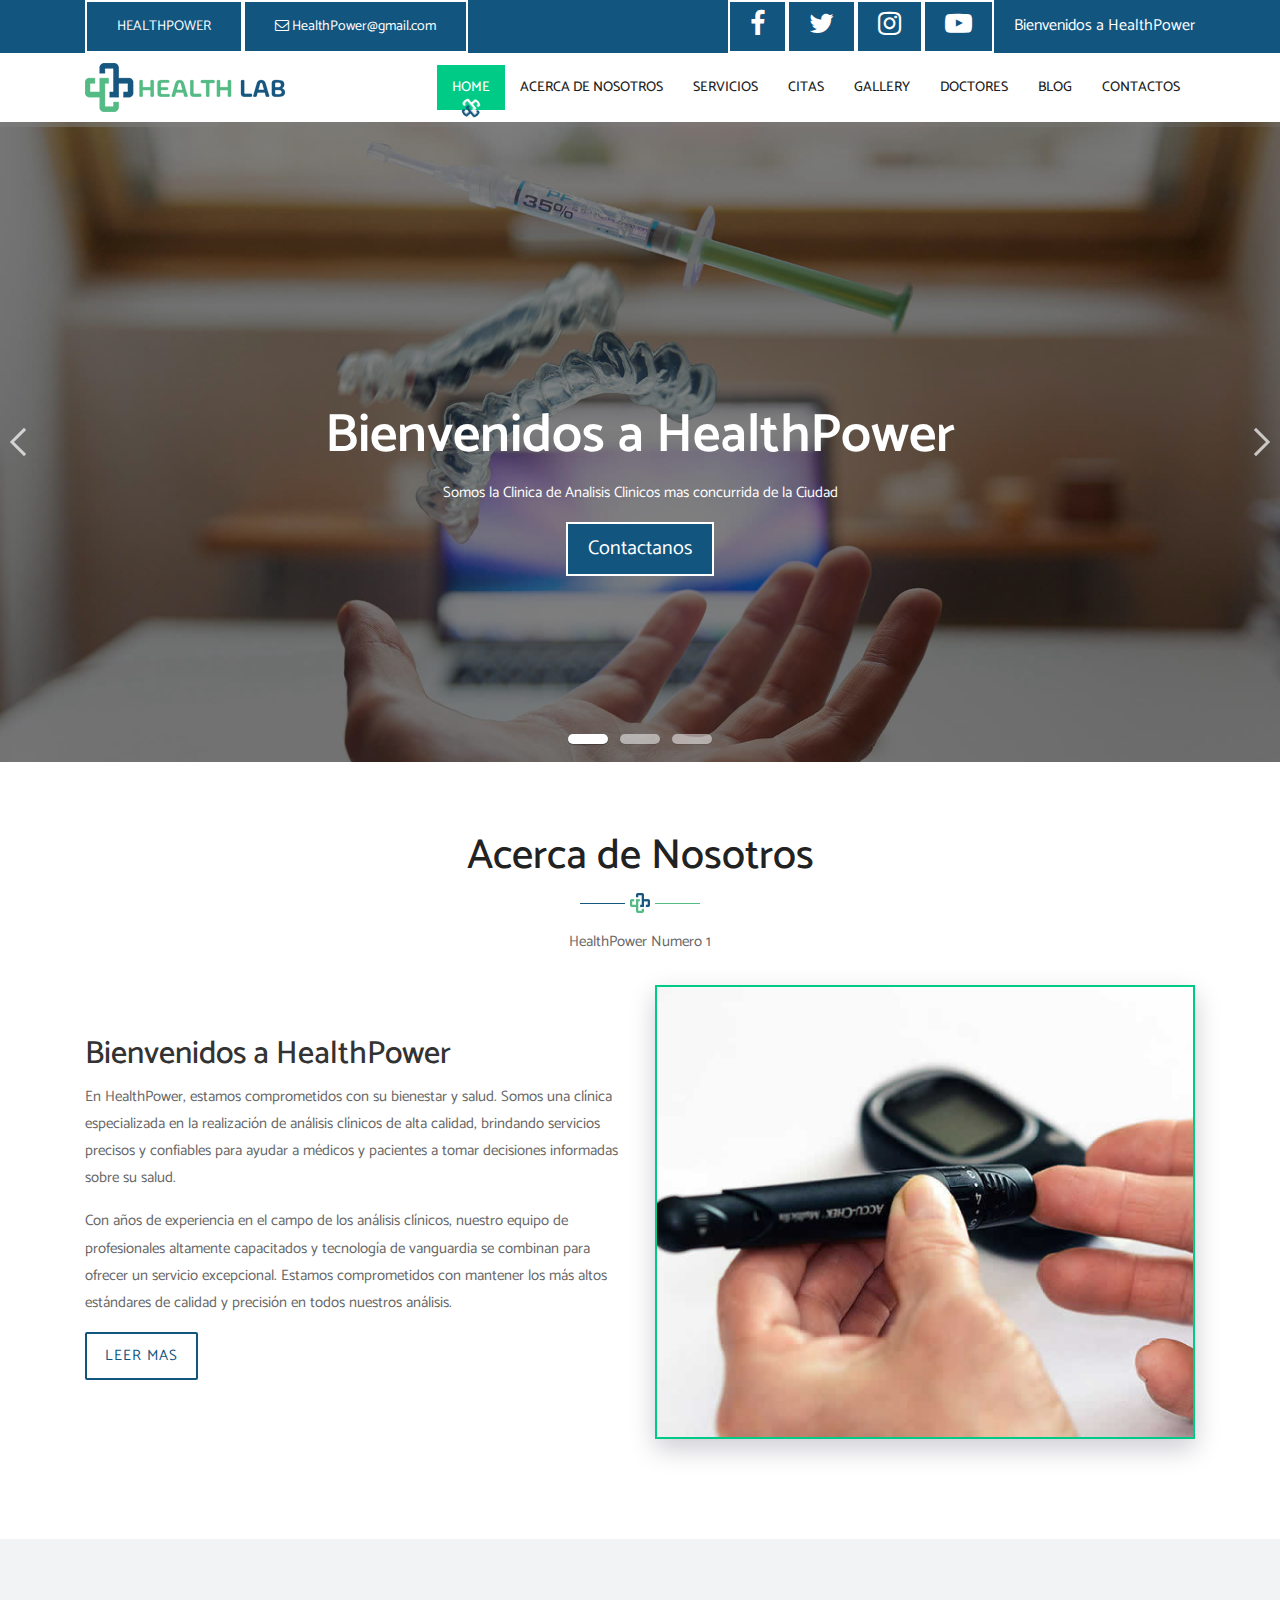
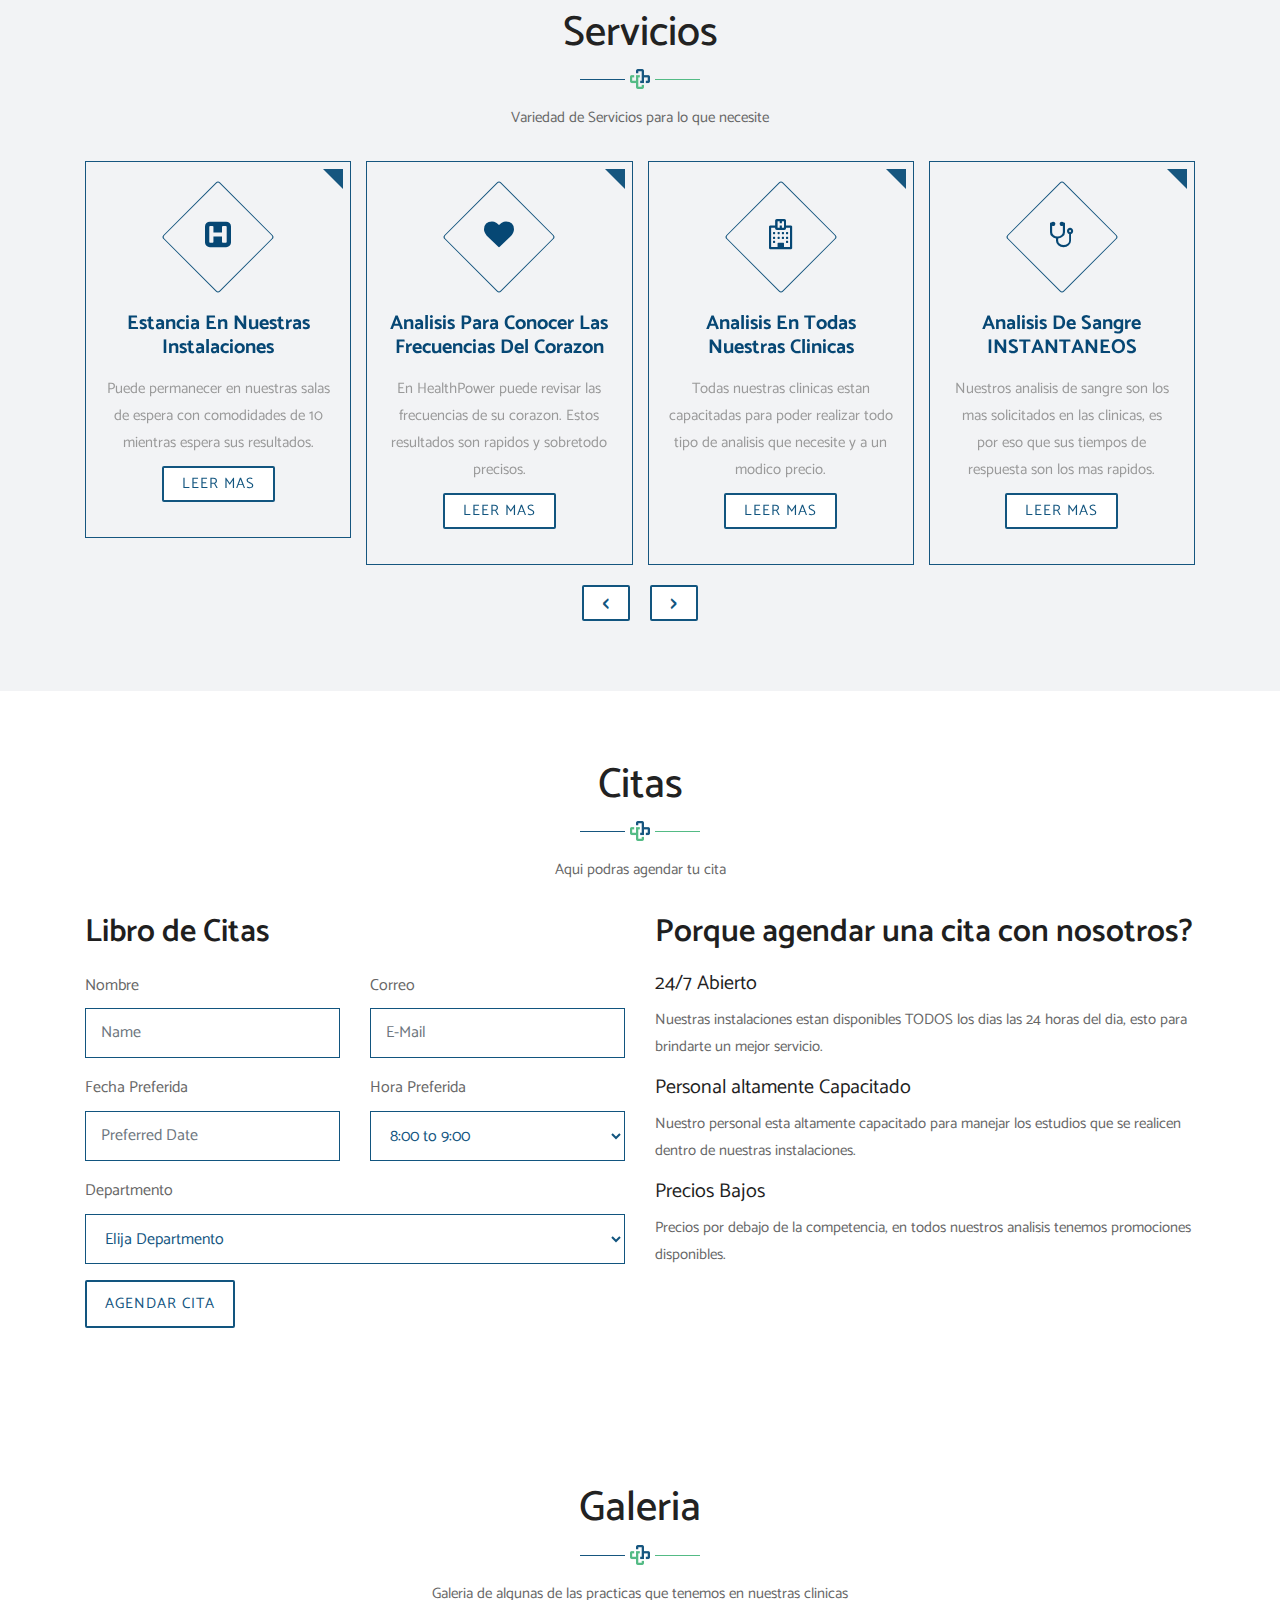
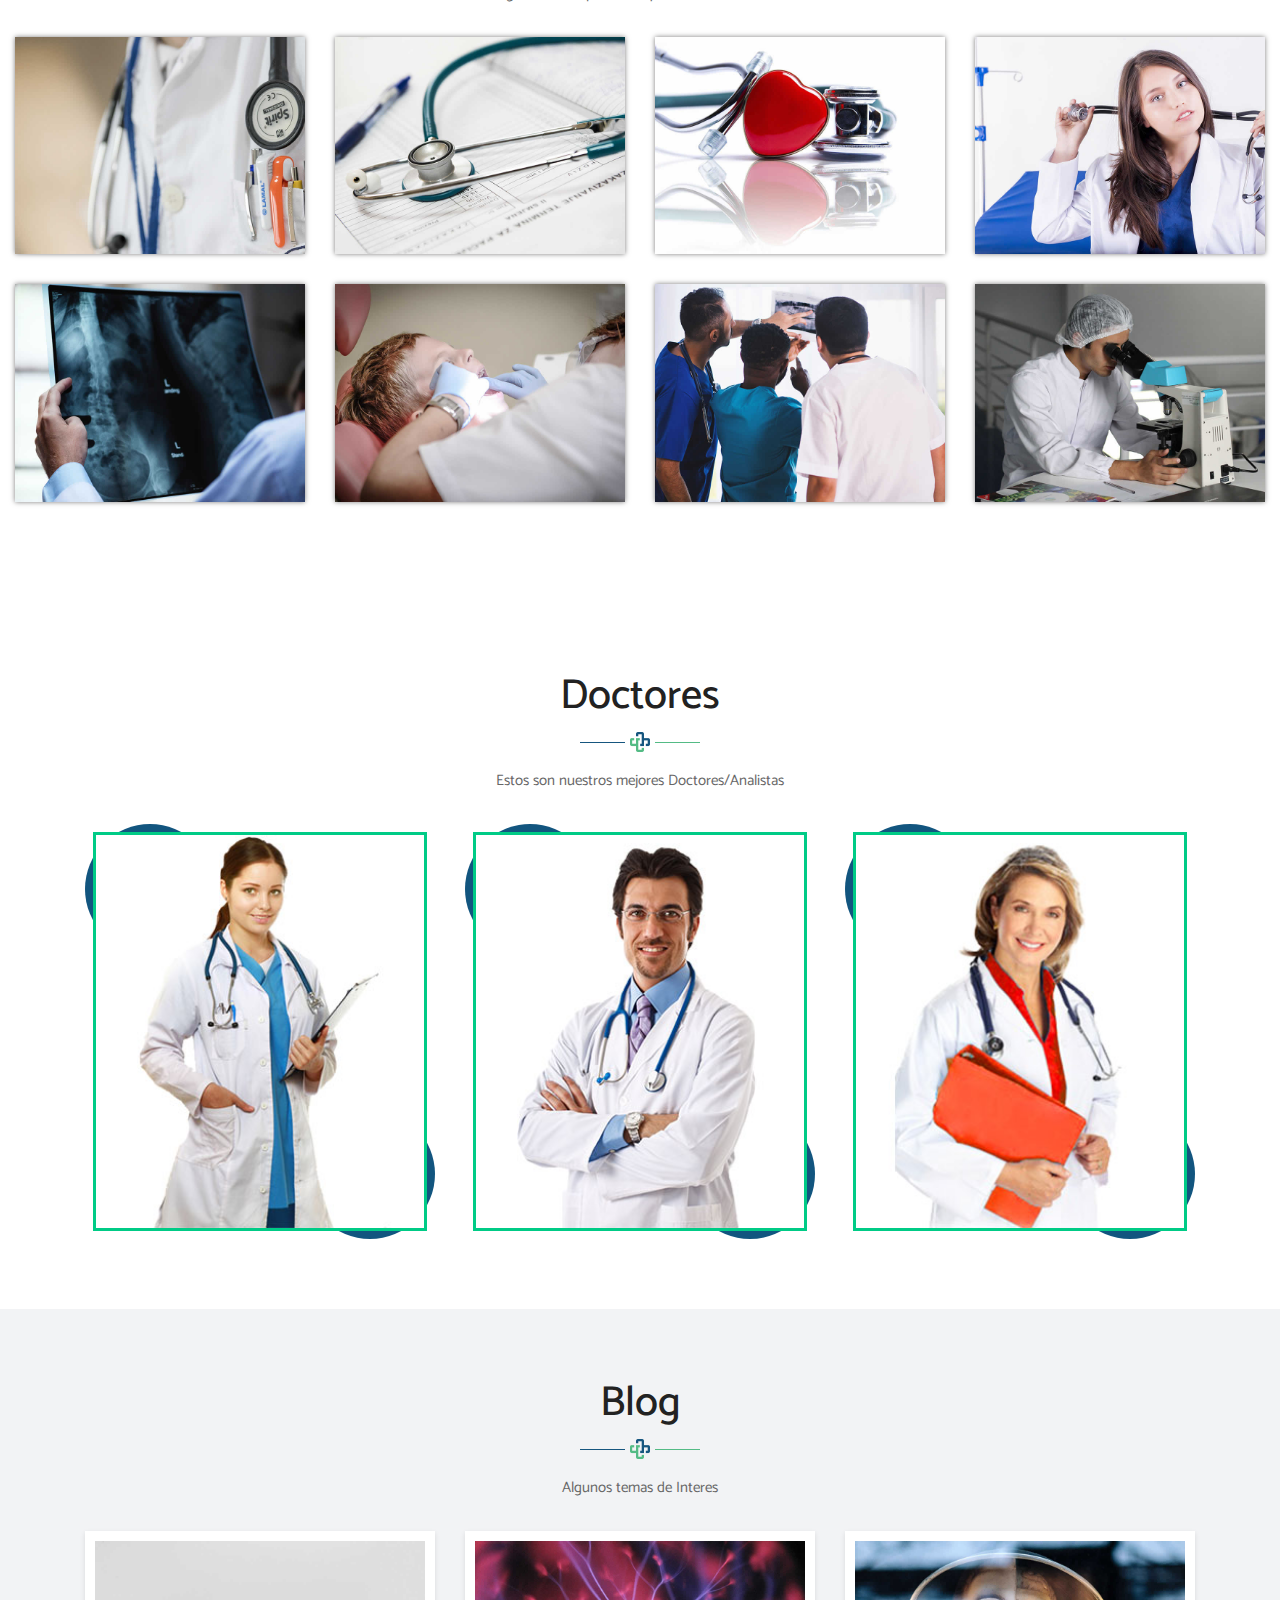
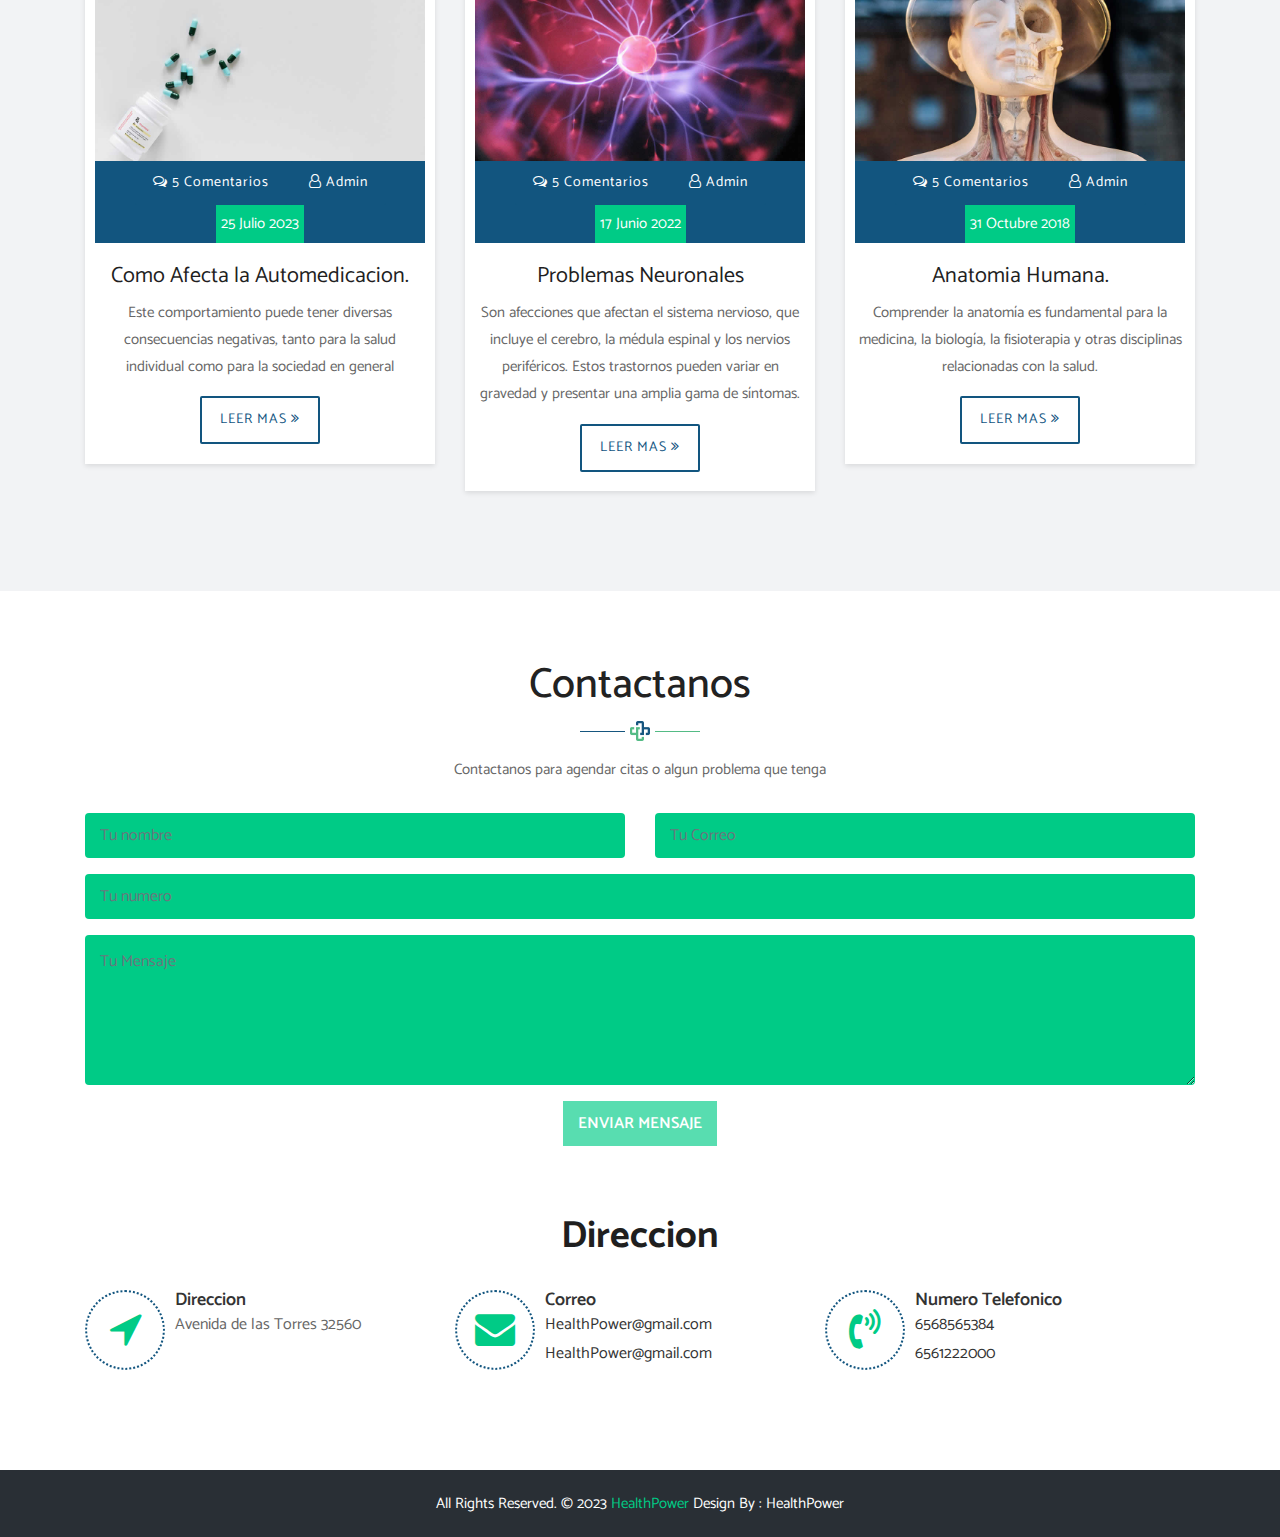
<file: V.1.0.0/index.html>
<!DOCTYPE html>
<html lang="en"><!-- Basic -->
<head>
	<meta charset="utf-8">
    <meta http-equiv="X-UA-Compatible" content="IE=edge">   
   
    <!-- Mobile Metas -->
    <meta name="viewport" content="width=device-width, minimum-scale=1.0, maximum-scale=1.0, user-scalable=no">
 
     <!-- Site Metas -->
    <title>Health Lab - Responsive HTML5 Template</title>  
    <meta name="keywords" content="">
    <meta name="description" content="">
    <meta name="author" content="">

    <!-- Site Icons -->
    <link rel="shortcut icon" href="images/favicon.ico" type="image/x-icon">
    <link rel="apple-touch-icon" href="images/apple-touch-icon.png">

    <!-- Bootstrap CSS -->
    <link rel="stylesheet" href="css/bootstrap.min.css">
    <!-- Pogo Slider CSS -->
    <link rel="stylesheet" href="css/pogo-slider.min.css">
	<!-- Site CSS -->
    <link rel="stylesheet" href="css/style.css">    
    <!-- Responsive CSS -->
    <link rel="stylesheet" href="css/responsive.css">
    <!-- Custom CSS -->
    <link rel="stylesheet" href="css/custom.css">

    <!--[if lt IE 9]>
      <script src="https://oss.maxcdn.com/libs/html5shiv/3.7.0/html5shiv.js"></script>
      <script src="https://oss.maxcdn.com/libs/respond.js/1.4.2/respond.min.js"></script>
    <![endif]-->

</head>
<body id="home" data-spy="scroll" data-target="#navbar-wd" data-offset="98">

	<!-- LOADER -->
     <!-- <div id="preloader">
		<div class="loader">
			<img src="images/preloader.gif" alt="" />
		</div>
    </div>end loader -->
    <!-- END LOADER -->
	
	<!-- Start top bar -->
	<div class="main-top">
		<div class="container">
			<div class="row">
				<div class="col-lg-6">
					<div class="left-top">
						<a class="new-btn-d br-2" href="#"><span>HealthPower</span></a>
						<div class="mail-b"><a href="#"><i class="fa fa-envelope-o" aria-hidden="true"></i> HealthPower@gmail.com</a></div>
					</div>
				</div>
				<div class="col-lg-6">
					<div class="wel-nots">
						<p>Bienvenidos a HealthPower</p>
					</div>
					<div class="right-top">
						<ul>
							<li><a href="#"><i class="fa fa-facebook" aria-hidden="true"></i></a></li>
							<li><a href="#"><i class="fa fa-twitter" aria-hidden="true"></i></a></li>
							<li><a href="#"><i class="fa fa-instagram" aria-hidden="true"></i></a></li>
							<li><a href="#"><i class="fa fa-youtube-play" aria-hidden="true"></i></a></li>
						</ul>
					</div>
				</div>
			</div>
		</div>
	</div>
	<!-- End top bar -->
	
	<!-- Start header -->
	<header class="top-header">
		<nav class="navbar header-nav navbar-expand-lg">
            <div class="container">
				<a class="navbar-brand" href="index.html"><img src="images/logo.png" alt="image"></a>
				<button class="navbar-toggler" type="button" data-toggle="collapse" data-target="#navbar-wd" aria-controls="navbar-wd" aria-expanded="false" aria-label="Toggle navigation">
					<span></span>
					<span></span>
					<span></span>
				</button>
                <div class="collapse navbar-collapse justify-content-end" id="navbar-wd">
                    <ul class="navbar-nav">
                        <li><a class="nav-link active" href="#home">Home</a></li>
                        <li><a class="nav-link" href="#about">Acerca de Nosotros</a></li>
                        <li><a class="nav-link" href="#services">Servicios</a></li>
						<li><a class="nav-link" href="#appointment">Citas</a></li>
                        <li><a class="nav-link" href="#gallery">Gallery</a></li>
						<li><a class="nav-link" href="#team">Doctores</a></li>
                        <li><a class="nav-link" href="#blog">Blog</a></li>
						<li><a class="nav-link" href="#contact">Contactos</a></li>
                    </ul>
                </div>
            </div>
        </nav>
	</header>
	<!-- End header -->
	
	<!-- Start Banner -->
	<div class="ulockd-home-slider">
		<div class="container-fluid">
			<div class="row">
				<div class="pogoSlider" id="js-main-slider">
					<div class="pogoSlider-slide" data-transition="fade" data-duration="1500" style="background-image:url(images/slider-01.jpg);">
						<div class="lbox-caption pogoSlider-slide-element">
							<div class="lbox-details">
								<h1>Bienvenidos a HealthPower</h1>
								<p>Somos la Clinica de Analisis Clinicos mas concurrida de la Ciudad </p>
								<a href="#" class="btn">Contactanos</a>
							</div>
						</div>
					</div>
					<div class="pogoSlider-slide" data-transition="fade" data-duration="1500" style="background-image:url(images/slider-02.jpg);">
						<div class="lbox-caption pogoSlider-slide-element">
							<div class="lbox-details">
								<h1>Somos los mejores en Analisis Clinicos en la Ciudad</h1>
								<p>Somos la mejor opcion que buscas</p>
								<a href="#appointment" class="btn">Citas</a>
							</div>
						</div>
					</div>
					<div class="pogoSlider-slide" data-transition="fade" data-duration="1500" style="background-image:url(images/slider-03.jpg);">
						<div class="lbox-caption pogoSlider-slide-element">
							<div class="lbox-details">
								<h1>Los mejores tiempos de respuesta en Analisis Clinicos</h1>
								<p>Tiempos de Respuesta optimos para que no tengan problemas </p>
								<a href="#" class="btn">Contactanos</a>
							</div>
						</div>
						
					</div>
				</div><!-- .pogoSlider -->
			</div>
		</div>
	</div>
	<!-- End Banner -->
	
	<!-- Start About us -->
	<div id="about" class="about-box">
		<div class="about-a1">
			<div class="container">
				<div class="row">
					<div class="col-lg-12">
						<div class="title-box">
							<h2>Acerca de Nosotros</h2>
							<p>HealthPower Numero 1 </p>
						</div>
					</div>
				</div>
				<div class="row">
					<div class="col-lg-12 col-md-12 col-sm-12">
						<div class="row align-items-center about-main-info">
							<div class="col-lg-6 col-md-6 col-sm-12">
								<h2> Bienvenidos a HealthPower </h2>
								<p>En HealthPower, estamos comprometidos con su bienestar y salud. Somos una clínica especializada en la realización de análisis clínicos de alta calidad, brindando servicios precisos y confiables para ayudar a médicos y pacientes a tomar decisiones informadas sobre su salud. </p>
								<p>Con años de experiencia en el campo de los análisis clínicos, nuestro equipo de profesionales altamente capacitados y tecnología de vanguardia se combinan para ofrecer un servicio excepcional. Estamos comprometidos con mantener los más altos estándares de calidad y precisión en todos nuestros análisis. </p>
								<a href="#" class="new-btn-d br-2">Leer mas</a>
							</div>
							<div class="col-lg-6 col-md-6 col-sm-12">
								<div class="about-m">
									<ul id="banner">
										<li>
											<img src="images/about-img-01.jpg" alt="">
										</li>
										<li>
											<img src="images/about-img-02.jpg" alt="">
										</li>
										<li>
											<img src="images/about-img-03.jpg" alt="">
										</li>
									</ul>
								</div>
							</div>
						</div>
					</div>
				</div>
			</div>
		</div>
	</div>
	<!-- End About us -->
	
	<!-- Start Services -->
	<div id="services" class="services-box">
		<div class="container">
			<div class="row">
				<div class="col-lg-12">
					<div class="title-box">
						<h2>Servicios</h2>
						<p>Variedad de Servicios para lo que necesite </p>
					</div>
				</div>
			</div>
			
			<div class="row">
				<div class="col-lg-12">
					<div class="owl-carousel owl-theme">
						<div class="item">
							<div class="serviceBox">
								<div class="service-icon"><i class="fa fa-h-square" aria-hidden="true"></i></div>
								<h3 class="title">Estancia en nuestras Instalaciones</h3>
								<p class="description">
									Puede permanecer en nuestras salas de espera con comodidades de 10 mientras espera sus resultados.
								</p>
								<a href="#" class="new-btn-d br-2">Leer Mas</a>
							</div>
						</div>
						<div class="item">
							<div class="serviceBox">
								<div class="service-icon"><i class="fa fa-heart" aria-hidden="true"></i></div>
								<h3 class="title">Analisis para conocer las frecuencias del Corazon</h3>
								<p class="description">
									En HealthPower puede revisar las frecuencias de su corazon. Estos resultados son rapidos y sobretodo precisos.
								</p>
								<a href="#" class="new-btn-d br-2">Leer mas</a>
							</div>
						</div>
						<div class="item">
							<div class="serviceBox">
								<div class="service-icon"><i class="fa fa-hospital-o" aria-hidden="true"></i></div>
								<h3 class="title">Analisis en todas nuestras clinicas</h3>
								<p class="description">
									Todas nuestras clinicas estan capacitadas para poder realizar todo tipo de analisis que necesite y a un modico precio.
								</p>
								<a href="#" class="new-btn-d br-2">Leer mas</a>
							</div>
						</div>
						<div class="item">
							<div class="serviceBox">
								<div class="service-icon"><i class="fa fa-stethoscope" aria-hidden="true"></i></div>
								<h3 class="title">Analisis de Sangre INSTANTANEOS</h3>
								<p class="description">
									Nuestros analisis de sangre son los mas solicitados en las clinicas, es por eso que sus tiempos de respuesta son los mas rapidos. 
								</p>
								<a href="#" class="new-btn-d br-2">Leer mas</a>
							</div>
						</div>
						<div class="item">
							<div class="serviceBox">
								<div class="service-icon"><i class="fa fa-wheelchair" aria-hidden="true"></i></div>
								<h3 class="title">Servicio express para personas discapasitadas</h3>
								<p class="description">
									Contamos con servicio express para las personas que acuden con alguna discapacidad que les impida esperar mucho tiempo.
								</p>
								<a href="#" class="new-btn-d br-2">Leer mas</a>
							</div>
						</div>
						<div class="item">
							<div class="serviceBox">
								<div class="service-icon"><i class="fa fa-plus-square" aria-hidden="true"></i></div>
								<h3 class="title">Analisis de Toxicologia  Especifico</h3>
								<p class="description">
									Este analisis nos permite saber si el cuerpo de la persona que lo solicito cuenta con alguna sustancia ilegal o medicamentos especificos.
								</p>
								<a href="#" class="new-btn-d br-2">Leer mas</a>
							</div>
						</div>
						<div class="item"> 
							<div class="serviceBox">
								<div class="service-icon"><i class="fa fa-medkit" aria-hidden="true"></i></div>
								<h3 class="title">Analisis Clinicos de Orina (Rapidos) </h3>
								<p class="description">
									Analisis para detectar problemas en los riñones o infecciones en las vias urinarias, identifica bacterias en las vias urinarias.
								</p>
								<a href="#" class="new-btn-d br-2">Leer mas</a>
							</div>
						</div>
						<div class="item">
							<div class="serviceBox">
								<div class="service-icon"><i class="fa fa-user-md" aria-hidden="true"></i></div>
								<h3 class="title">Analisis de Pruebas Geneticas</h3>
								<p class="description">
									Este Analsis identifica mutaciones genéticas que pueden estar asociadas con enfermedades hereditarias.
								</p>
								<a href="#" class="new-btn-d br-2">Leer mas</a>
							</div>
						</div>
						<div class="item">
							<div class="serviceBox">
								<div class="service-icon"><i class="fa fa-ambulance" aria-hidden="true"></i></div>
								<h3 class="title">Analisis Marcadores Tumorales</h3>
								<p class="description">
									Detectan sustancias asociadas con ciertos tipos de cáncer, como el antígeno prostático específico (PSA) para el cáncer de próstata.
								</p>
								<a href="#" class="new-btn-d br-2">Leer mas</a>
							</div>
						</div>
					</div>
				</div>
			</div>			
		</div>
	</div>
	<!-- End Services -->
	
	<!-- Start Appointment -->
	<div id="appointment" class="appointment-main">
		<div class="container">
			<div class="row">
				<div class="col-lg-12">
					<div class="title-box">
						<h2>Citas</h2>
						<p>Aqui podras agendar tu cita</p>
					</div>
				</div>
			</div>
			<div class="row">
				<div class="col-lg-6 col-md-6">
					<div class="well-block">
                        <div class="well-title">
                            <h2>Libro de Citas</h2>
                        </div>
                        <form>
                            <!-- Form start -->
                            <div class="row">
                                <div class="col-md-6">
                                    <div class="form-group">
                                        <label class="control-label" for="name">Nombre</label>
                                        <input id="name" name="name" type="text" placeholder="Name" class="form-control input-md">
                                    </div>
                                </div>
                                <!-- Text input-->
                                <div class="col-md-6">
                                    <div class="form-group">
                                        <label class="control-label" for="email">Correo</label>
                                        <input id="email" name="email" type="text" placeholder="E-Mail" class="form-control input-md">
                                    </div>
                                </div>
                                <!-- Text input-->
                                <div class="col-md-6">
                                    <div class="form-group">
                                        <label class="control-label" for="date">Fecha Preferida</label>
                                        <input id="date" name="date" type="text" placeholder="Preferred Date" class="form-control input-md">
                                    </div>
                                </div>
                                <!-- Select Basic -->
                                <div class="col-md-6">
                                    <div class="form-group">
                                        <label class="control-label" for="time">Hora Preferida</label>
                                        <select id="time" name="time" class="form-control">
                                            <option value="8:00 to 9:00">8:00 to 9:00</option>
                                            <option value="9:00 to 10:00">9:00 to 10:00</option>
                                            <option value="10:00 to 1:00">10:00 to 1:00</option>
                                        </select>
                                    </div>
                                </div>
                                <!-- Select Basic -->
                                <div class="col-md-12">
                                    <div class="form-group">
                                        <label class="control-label" for="appointmentfor">Departmento</label>
                                        <select id="appointmentfor" name="appointmentfor" class="form-control">
                                            <option value="Choose Department">Elija Departmento</option>
											<option value="Gynacology">Hermatologia</option>
											<option value="Dermatologist">Quimica Clinica</option>
											<option value="Orthology">Orina</option>
											<option value="Anesthesiology">Genetica</option>
											<option value="Ayurvedic">Toxicologia</option>
                                        </select>
                                    </div>
                                </div>
                                <!-- Button -->
                                <div class="col-md-12">
                                    <div class="form-group">
                                        <button id="singlebutton" name="singlebutton" class="new-btn-d br-2">Agendar Cita</button>
                                    </div>
                                </div>
                            </div>
                        </form>
                        <!-- form end -->
                    </div>
				</div>
				<div class="col-lg-6 col-md-6">
					<div class="well-block">
                        <div class="well-title">
                            <h2>Porque agendar una cita con nosotros?</h2>
                        </div>
                        <div class="feature-block">
                            <div class="feature feature-blurb-text">
                                <h4 class="feature-title">24/7 Abierto</h4>
                                <div class="feature-content">
                                    <p>Nuestras instalaciones estan disponibles TODOS los dias las 24 horas del dia, esto para brindarte un mejor servicio.</p>
                                </div>
                            </div>
                            <div class="feature feature-blurb-text">
                                <h4 class="feature-title">Personal altamente Capacitado</h4>
                                <div class="feature-content">
                                    <p>Nuestro personal esta altamente capacitado para manejar los estudios que se realicen dentro de nuestras instalaciones. </p>
                                </div>
                            </div>
                            <div class="feature feature-blurb-text">
                                <h4 class="feature-title">Precios Bajos</h4>
                                <div class="feature-content">
                                    <p>Precios por debajo de la competencia, en todos nuestros analisis tenemos promociones disponibles.</p>
                                </div>
                            </div>
                        </div>
                    </div>
				</div>
			</div>
		</div>
	</div>
	<!-- End Appointment -->
	
	<!-- Start Gallery -->
	<div id="gallery" class="gallery-box">
		<div class="container-fluid">
			<div class="row">
				<div class="col-lg-12">
					<div class="title-box">
						<h2>Galeria</h2>
						<p>Galeria de algunas de las practicas que tenemos en nuestras clinicas </p>
					</div>
				</div>
			</div>
			
			<div class="popup-gallery row clearfix">
				<div class="col-md-3 col-sm-6">
					<div class="box-gallery">
						<img src="images/gallery-01.jpg" alt="">
						<div class="box-content">	
							<h3 class="title">Lorem ipsum dolor</h3>
							<ul class="icon">
								<li><a href="images/gallery-01.jpg"><i class="fa fa-picture-o" aria-hidden="true"></i></a></li>								
							</ul>
						</div>
					</div>
				</div>
				<div class="col-md-3 col-sm-6">
					<div class="box-gallery">
						<img src="images/gallery-02.jpg" alt="">
						<div class="box-content">
							<h3 class="title">Lorem ipsum dolor</h3>
							<ul class="icon">
								<li><a href="images/gallery-02.jpg"><i class="fa fa-picture-o" aria-hidden="true"></i></a></li>								
							</ul>
						</div>
					</div>
				</div>
				<div class="col-md-3 col-sm-6">					
					<div class="box-gallery">
						<img src="images/gallery-03.jpg" alt="">
						<div class="box-content">							
							<ul class="icon">
								<li><a href="images/gallery-03.jpg"><i class="fa fa-picture-o" aria-hidden="true"></i></a></li>								
							</ul>
						</div>
					</div>
				</div>
				<div class="col-md-3 col-sm-6">
					<div class="box-gallery">
						<img src="images/gallery-04.jpg" alt="">
						<div class="box-content">	
							<h3 class="title">Lorem ipsum dolor</h3>
							<ul class="icon">
								<li><a href="images/gallery-04.jpg"><i class="fa fa-picture-o" aria-hidden="true"></i></a></li>								
							</ul>
						</div>
					</div>
				</div>
				<div class="col-md-3 col-sm-6">
					<div class="box-gallery">
						<img src="images/gallery-05.jpg" alt="">
						<div class="box-content">							
							<h3 class="title">Lorem ipsum dolor</h3>
							<ul class="icon">
								<li><a href="images/gallery-05.jpg"><i class="fa fa-picture-o" aria-hidden="true"></i></a></li>								
							</ul>
						</div>
					</div>
				</div>
				<div class="col-md-3 col-sm-6">					
					<div class="box-gallery">
						<img src="images/gallery-06.jpg" alt="">
						<div class="box-content">
							<h3 class="title">Lorem ipsum dolor</h3>
							<ul class="icon">
								<li><a href="images/gallery-06.jpg"><i class="fa fa-picture-o" aria-hidden="true"></i></a></li>								
							</ul>
						</div>
					</div>
				</div>
				<div class="col-md-3 col-sm-6">
					<div class="box-gallery">
						<img src="images/gallery-07.jpg" alt="">
						<div class="box-content">
							<h3 class="title">Lorem ipsum dolor</h3>
							<ul class="icon">
								<li><a href="images/gallery-07.jpg"><i class="fa fa-picture-o" aria-hidden="true"></i></a></li>								
							</ul>
						</div>
					</div>
				</div>
				<div class="col-md-3 col-sm-6">
					<div class="box-gallery">
						<img src="images/gallery-08.jpg" alt="">
						<div class="box-content">		
							<h3 class="title">Lorem ipsum dolor</h3>
							<ul class="icon">
								<li><a href="images/gallery-08.jpg"><i class="fa fa-picture-o" aria-hidden="true"></i></a></li>								
							</ul>
						</div>
					</div>
				</div>
			</div>
		</div>
	</div>
	<!-- End Gallery -->
	
	<!-- Start Team -->
	<div id="team" class="team-box">
		<div class="container">
			<div class="row">
				<div class="col-lg-12">
					<div class="title-box">
						<h2>Doctores</h2>
						<p>Estos son nuestros mejores Doctores/Analistas </p>
					</div>
				</div>
			</div>
			
			<div class="row">
                <div class="col-md-4 col-sm-6">
                    <div class="our-team">
                        <div class="pic">
                            <img src="images/img-1.jpg" alt="">
                        </div>
                        <div class="team-content">
                            <h3 class="title">Williamson</h3>
                            <span class="post">web developer</span>
                            <ul class="social">
                                <li><a href="#"><i class="fa fa-facebook" aria-hidden="true"></i></a></li>
                                <li><a href="#"><i class="fa fa-twitter" aria-hidden="true"></i></a></li>
                                <li><a href="#"><i class="fa fa-google-plus" aria-hidden="true"></i></a></li>
                                <li><a href="#"><i class="fa fa-youtube-play" aria-hidden="true"></i></a></li>
                            </ul>
                        </div>
                    </div>
                </div>

                <div class="col-md-4 col-sm-6">
                    <div class="our-team">
                        <div class="pic">
                            <img src="images/img-2.jpg" alt="">
                        </div>
                        <div class="team-content">
                            <h3 class="title">kristina</h3>
                            <span class="post">Web Designer</span>
                            <ul class="social">
                                <li><a href="#"><i class="fa fa-facebook" aria-hidden="true"></i></a></li>
                                <li><a href="#"><i class="fa fa-twitter" aria-hidden="true"></i></a></li>
                                <li><a href="#"><i class="fa fa-google-plus" aria-hidden="true"></i></a></li>
                                <li><a href="#"><i class="fa fa-youtube-play" aria-hidden="true"></i></a></li>
                            </ul>
                        </div>
                    </div>
                </div>

                <div class="col-md-4 col-sm-6">
                    <div class="our-team">
                        <div class="pic">
                            <img src="images/img-3.jpg" alt="">
                        </div>
                        <div class="team-content">
                            <h3 class="title">Steve Thomas</h3>
                            <span class="post">web developer</span>
                            <ul class="social">
                                <li><a href="#"><i class="fa fa-facebook" aria-hidden="true"></i></a></li>
                                <li><a href="#"><i class="fa fa-twitter" aria-hidden="true"></i></a></li>
                                <li><a href="#"><i class="fa fa-google-plus" aria-hidden="true"></i></a></li>
                                <li><a href="#"><i class="fa fa-youtube-play" aria-hidden="true"></i></a></li>
                            </ul>
                        </div>
                    </div>
                </div>
            </div>
			
		</div>
	</div>
	
	<!-- End Team -->
	
	<!-- Start Blog -->
	<div id="blog" class="blog-box">
		<div class="container">
			<div class="row">
				<div class="col-lg-12">
					<div class="title-box">
						<h2>Blog</h2>
						<p>Algunos temas de Interes </p>
					</div>
				</div>
			</div>
			<div class="row">
				<div class="col-lg-4 col-md-6 col-sm-12">
					<div class="blog-inner">
						<div class="blog-img">
							<img class="img-fluid" src="images/blog-img-01.jpg" alt="" />
						</div>
						<div class="item-meta">
							<a href="#"><i class="fa fa-comments-o"></i> 5 Comentarios </a>
							<a href="#"><i class="fa fa-user-o"></i> Admin</a>
							<span class="dti">25 Julio 2023</span>
						</div>
						<h2>Como Afecta la Automedicacion.</h2>
						<p>Este comportamiento puede tener diversas consecuencias negativas, tanto para la salud individual como para la sociedad en general </p>
						<a class="new-btn-d br-2" href="#">Leer Mas <i class="fa fa-angle-double-right" aria-hidden="true"></i></a>
					</div>
				</div>
				<div class="col-lg-4 col-md-6 col-sm-12">
					<div class="blog-inner">
						<div class="blog-img">
							<img class="img-fluid" src="images/blog-img-02.jpg" alt="" />
						</div>
						<div class="item-meta">
							<a href="#"><i class="fa fa-comments-o"></i> 5 Comentarios </a>
							<a href="#"><i class="fa fa-user-o"></i> Admin</a>
							<span class="dti">17 Junio 2022</span>
						</div>
						<h2>Problemas Neuronales </h2>
						<p>Son afecciones que afectan el sistema nervioso, que incluye el cerebro, la médula espinal y los nervios periféricos. Estos trastornos pueden variar en gravedad y presentar una amplia gama de síntomas. </p>
						<a class="new-btn-d br-2" href="#">Leer Mas <i class="fa fa-angle-double-right" aria-hidden="true"></i></a>
					</div>
				</div>
				<div class="col-lg-4 col-md-6 col-sm-12">
					<div class="blog-inner">
						<div class="blog-img">
							<img class="img-fluid" src="images/blog-img-03.jpg" alt="" />
						</div>
						<div class="item-meta">
							<a href="#"><i class="fa fa-comments-o"></i> 5 Comentarios </a>
							<a href="#"><i class="fa fa-user-o"></i> Admin</a>
							<span class="dti">31 Octubre 2018</span>
						</div>
						<h2>Anatomia Humana. </h2>
						<p>Comprender la anatomía es fundamental para la medicina, la biología, la fisioterapia y otras disciplinas relacionadas con la salud.</p>
						<a class="new-btn-d br-2" href="#">Leer Mas <i class="fa fa-angle-double-right" aria-hidden="true"></i></a>
					</div>
				</div>
			</div>
		</div>
	</div>
	<!-- End Blog -->
	
	<!-- Start Contact -->
	<div id="contact" class="contact-box">
		<div class="container">
			<div class="row">
				<div class="col-lg-12">
					<div class="title-box">
						<h2>Contactanos</h2>
						<p>Contactanos para agendar citas o algun problema que tenga </p>
					</div>
				</div>
			</div>
			<div class="row">
				
				<div class="col-lg-12 col-xs-12">
				  <div class="contact-block">
					<form id="contactForm">
					  <div class="row">
						<div class="col-md-6">
							<div class="form-group">
								<input type="text" class="form-control" id="name" name="name" placeholder="Tu nombre" required data-error="Please enter your name">
								<div class="help-block with-errors"></div>
							</div>                                 
						</div>
						<div class="col-md-6">
							<div class="form-group">
								<input type="text" placeholder="Tu Correo" id="email" class="form-control" name="name" required data-error="Please enter your email">
								<div class="help-block with-errors"></div>
							</div> 
						</div>
						<div class="col-md-12">
							<div class="form-group">
								<input type="text" placeholder="Tu numero" id="number" class="form-control" name="number" required data-error="Please enter your number">
								<div class="help-block with-errors"></div>
							</div> 
						</div>
						<div class="col-md-12">
							<div class="form-group"> 
								<textarea class="form-control" id="message" placeholder="Tu Mensaje" rows="8" data-error="Escribe tu Mensaje" required></textarea>
								<div class="help-block with-errors"></div>
							</div>
							<div class="submit-button text-center">
								<button class="btn btn-common" id="submit" type="submit">Enviar Mensaje</button>
								<div id="msgSubmit" class="h3 text-center hidden"></div> 
								<div class="clearfix"></div> 
							</div>
						</div>
					  </div>            
					</form>
				  </div>
				</div>
				
				
				<div class="col-lg-12 col-xs-12">
					<div class="left-contact">
						<h2>Direccion</h2>
						<div class="media cont-line">
							<div class="media-left icon-b">
								<i class="fa fa-location-arrow" aria-hidden="true"></i>
							</div>
							<div class="media-body dit-right">
								<h4>Direccion</h4>
								<p>Avenida de las Torres 32560</p>
							</div>
						</div>
						<div class="media cont-line">
							<div class="media-left icon-b">
								<i class="fa fa-envelope" aria-hidden="true"></i>
							</div>
							<div class="media-body dit-right">
								<h4>Correo</h4>
								<a href="#">HealthPower@gmail.com</a><br>
								<a href="#">HealthPower@gmail.com</a>
							</div>
						</div>
						<div class="media cont-line">
							<div class="media-left icon-b">
								<i class="fa fa-volume-control-phone" aria-hidden="true"></i>
							</div>
							<div class="media-body dit-right">
								<h4>Numero Telefonico</h4>
								<a href="#">6568565384</a><br>
								<a href="#">6561222000</a>
							</div>
						</div>
					</div>
				</div>
				
				
			</div>
		</div>
	</div>
	<!-- End Contact -->
	

	
	<!-- Start Footer -->
	<footer class="footer-box">
		<div class="container">
			<div class="row">
				<div class="col-lg-12">
					<p class="footer-company-name">All Rights Reserved. &copy; 2023 <a href="#">HealthPower</a> Design By : HealthPower</a></p>
				</div>
			</div>
		</div>
	</footer>
	<!-- End Footer -->
	
	<a href="#" id="scroll-to-top" class="new-btn-d br-2"><i class="fa fa-angle-up"></i></a>

	<!-- ALL JS FILES -->
	<script src="js/jquery.min.js"></script>
	<script src="js/popper.min.js"></script>
	<script src="js/bootstrap.min.js"></script>
    <!-- ALL PLUGINS -->
	<script src="js/jquery.magnific-popup.min.js"></script>
    <script src="js/jquery.pogo-slider.min.js"></script> 
	<script src="js/slider-index.js"></script>
	<script src="js/smoothscroll.js"></script>
	<script src="js/TweenMax.min.js"></script>
	<script src="js/main.js"></script>
	<script src="js/owl.carousel.min.js"></script>
	<script src="js/form-validator.min.js"></script>
    <script src="js/contact-form-script.js"></script>
	<script src="js/isotope.min.js"></script>	
	<script src="js/images-loded.min.js"></script>	
    <script src="js/custom.js"></script>
</body>
</html>
</file>
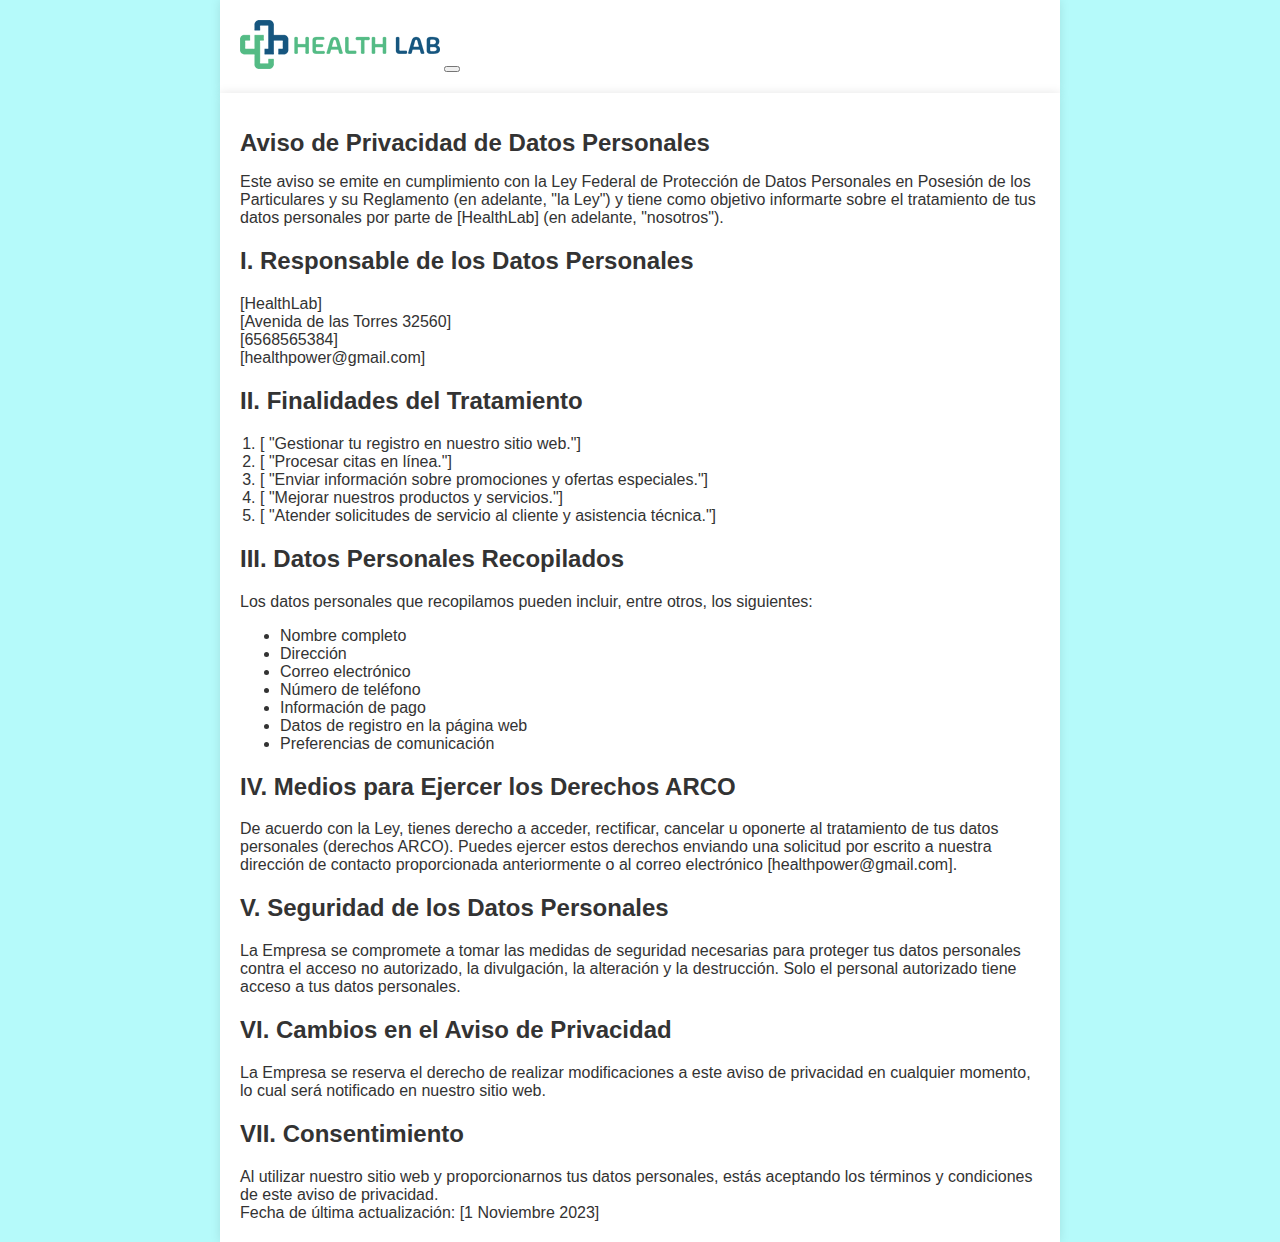
<file: V.3.1.0/Aviso de Proteccion de Datos.html>
<!DOCTYPE html>
<html lang="es">
<head>
    <meta charset="UTF-8">
    <meta name="viewport" content="width=device-width, initial-scale=1.0">
    <title>Aviso de Privacidad</title>
    <style>
        body {
            font-family: Arial, sans-serif;
            margin: 0;
            padding: 0;
            background-color: #b5fafa;
            color: #333;
        }

        .container {
            max-width: 800px;
            margin: 0 auto;
            padding: 20px;
            background-color: #fff;
            box-shadow: 0 0 10px rgba(0, 0, 0, 0.1);
        }

        h1 {
            font-size: 24px;
        }

        p {
            margin: 0;
        }

        ol {
            margin-top: 10px;
            padding-left: 20px;
        }
    </style>
</head>
<body>
    <header class="top-header">
		<nav class="navbar header-nav navbar-expand-lg">
            <div class="container">
				<a class="navbar-brand" href="index.html"><img src="images/logo.png" alt="image"></a>
				<button class="navbar-toggler" type="button" data-toggle="collapse" data-target="#navbar-wd" aria-controls="navbar-wd" aria-expanded="false" aria-label="Toggle navigation">
					<span></span>
					<span></span>
					<span></span>
            </div>
        </nav>
	</header>
    <div class="container">
        <h1>Aviso de Privacidad de Datos Personales</h1>
        <p>Este aviso se emite en cumplimiento con la Ley Federal de Protección de Datos Personales en Posesión de los Particulares y su Reglamento (en adelante, "la Ley") y tiene como objetivo informarte sobre el tratamiento de tus datos personales por parte de [HealthLab] (en adelante, "nosotros").</p>

        <h2>I. Responsable de los Datos Personales</h2>
        <p>[HealthLab]</p>
        <p>[Avenida de las Torres 32560]</p>
        <p>[6568565384]</p>
        <p>[healthpower@gmail.com]</p>

        <h2>II. Finalidades del Tratamiento</h2>
        <ol>
            <li>[ "Gestionar tu registro en nuestro sitio web."]</li>
            <li>[ "Procesar citas en línea."]</li>
            <li>[ "Enviar información sobre promociones y ofertas especiales."]</li>
            <li>[ "Mejorar nuestros productos y servicios."]</li>
            <li>[ "Atender solicitudes de servicio al cliente y asistencia técnica."]</li>
        </ol>

        <h2>III. Datos Personales Recopilados</h2>
        <p>Los datos personales que recopilamos pueden incluir, entre otros, los siguientes:</p>
        <ul>
            <li>Nombre completo</li>
            <li>Dirección</li>
            <li>Correo electrónico</li>
            <li>Número de teléfono</li>
            <li>Información de pago</li>
            <li>Datos de registro en la página web</li>
            <li>Preferencias de comunicación</li>
        </ul>

        <h2>IV. Medios para Ejercer los Derechos ARCO</h2>
        <p>De acuerdo con la Ley, tienes derecho a acceder, rectificar, cancelar u oponerte al tratamiento de tus datos personales (derechos ARCO). Puedes ejercer estos derechos enviando una solicitud por escrito a nuestra dirección de contacto proporcionada anteriormente o al correo electrónico [healthpower@gmail.com].</p>

        <h2>V. Seguridad de los Datos Personales</h2>
        <p>La Empresa se compromete a tomar las medidas de seguridad necesarias para proteger tus datos personales contra el acceso no autorizado, la divulgación, la alteración y la destrucción. Solo el personal autorizado tiene acceso a tus datos personales.</p>

        <h2>VI. Cambios en el Aviso de Privacidad</h2>
        <p>La Empresa se reserva el derecho de realizar modificaciones a este aviso de privacidad en cualquier momento, lo cual será notificado en nuestro sitio web.</p>

        <h2>VII. Consentimiento</h2>
        <p>Al utilizar nuestro sitio web y proporcionarnos tus datos personales, estás aceptando los términos y condiciones de este aviso de privacidad.</p>

        <p>Fecha de última actualización: [1 Noviembre 2023]</p>
    </div>
</body>
</html>
</file>
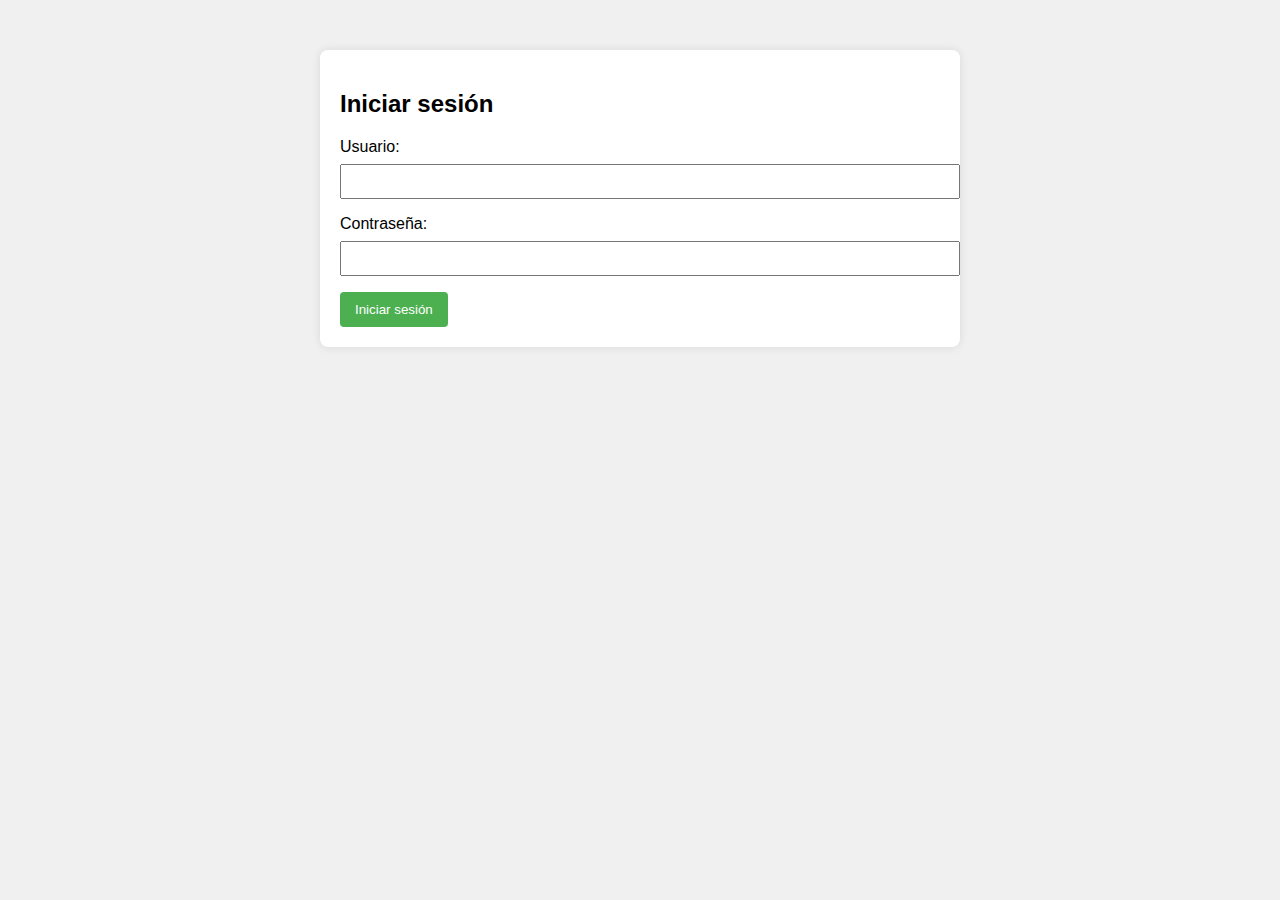
<file: V.4.0.0/youtube.html>
<!DOCTYPE html>
<html lang="es">
<head>
    <meta charset="UTF-8">
    <meta name="viewport" content="width=device-width, initial-scale=1.0">
    <title>Saber más de nostros</title>
    <link rel="stylesheet" href="stylesYT.css">
</head>
<body>
    <div id="login-container">
        <h2>Iniciar sesión</h2>
        <form id="login-form">
            <label for="username">Usuario:</label>
            <input type="text" id="username" name="username" required>

            <label for="password">Contraseña:</label>
            <input type="password" id="password" name="password" required>

            <button type="button" onclick="login()">Iniciar sesión</button>
        </form>
    </div>

    <div id="info-container" style="display: none;">
        <div id="company-info">
            <h2>Análisis Clínicos</h2>
            <p>En el siguiente video podras conocer mas sobre nostros y los analisis clínicos</p>
        </div>

        <div id="video-container">
            <iframe width="560" height="315" src="https://www.youtube.com/embed/QQtl30QxJlo?si=2F7JGhvY9iUep-b5" title="YouTube video player" frameborder="0" allow="accelerometer; autoplay; clipboard-write; encrypted-media; gyroscope; picture-in-picture; web-share" allowfullscreen></iframe>
        </div>
    </div>

    <script src="script.js"></script>
</body>
</html>
</file>
<file: V.1.0.0/css/style.css>
/*------------------------------------------------------------------
    IMPORT FONTS
-------------------------------------------------------------------*/

@import url('https://fonts.googleapis.com/css?family=Catamaran:100,200,300,400,500,600,700,900');

/*------------------------------------------------------------------
    IMPORT FILES
-------------------------------------------------------------------*/

@import url(animate.css);
@import url(font-awesome.min.css);
@import url(magnific-popup.css);
@import url(responsiveslides.css);
@import url(owl.carousel.min.css);
@import url(flaticon.css);

/*------------------------------------------------------------------
    SKELETON
-------------------------------------------------------------------*/

body {
    color: #666666;
    font-size: 15px;
    font-family: 'Catamaran', sans-serif;
    line-height: 1.80857;
}


a {
    color: #1f1f1f;
    text-decoration: none !important;
    outline: none !important;
    -webkit-transition: all .3s ease-in-out;
    -moz-transition: all .3s ease-in-out;
    -ms-transition: all .3s ease-in-out;
    -o-transition: all .3s ease-in-out;
    transition: all .3s ease-in-out;
}

h1,
h2,
h3,
h4,
h5,
h6 {
    letter-spacing: 0;
    font-weight: normal;
    position: relative;
    padding: 0 0 10px 0;
    font-weight: normal;
    line-height: 120% !important;
    color: #1f1f1f;
    margin: 0
}

h1 {
    font-size: 24px
}

h2 {
    font-size: 22px
}

h3 {
    font-size: 18px
}

h4 {
    font-size: 16px
}

h5 {
    font-size: 14px
}

h6 {
    font-size: 13px
}

h1 a,
h2 a,
h3 a,
h4 a,
h5 a,
h6 a {
    color: #212121;
    text-decoration: none!important;
    opacity: 1
}

h1 a:hover,
h2 a:hover,
h3 a:hover,
h4 a:hover,
h5 a:hover,
h6 a:hover {
    opacity: .8
}

a {
    color: #1f1f1f;
    text-decoration: none;
    outline: none;
}

a,
.btn {
    text-decoration: none !important;
    outline: none !important;
    -webkit-transition: all 0.5s ease-in-out 0s;
	-moz-transition: all 0.5s ease-in-out 0s;
	-ms-transition: all 0.5s ease-in-out 0s;
	-o-transition: all 0.5s ease-in-out 0s;
	transition: all 0.5s ease-in-out 0s;
}

.btn-custom {
    margin-top: 20px;
    background-color: transparent !important;
    border: 2px solid #ddd;
    padding: 12px 40px;
    font-size: 16px;
}

.lead {
    font-size: 18px;
    line-height: 30px;
    color: #767676;
    margin: 0;
    padding: 0;
}

blockquote {
    margin: 20px 0 20px;
    padding: 30px;
}

ul, li, ol{
	list-style: none;
	margin: 0px;
	padding: 0px;
}
button:focus{
	outline: none;
}

.form-control::-moz-placeholder {
    color: #12557f;
    opacity: 1;
}


/*------------------------------------------------------------------
    LOADER 
-------------------------------------------------------------------*/

#preloader {
    width: 100%;
    height: 100%;
    top: 0;
    right: 0;
    bottom: 0;
    left: 0;
    z-index: 11000;
    position: fixed;
    display: block;
	display: flex;
	justify-content: center;
	align-items: center;
	background: #ffffff;
}

.loader {
  display: inline-flex;
  flex-wrap: wrap;
  width: 258px;
  height: 229px;
}





#scroll-to-top {
    width: 40px;
    height: 40px;
    position: fixed;
    bottom: 20px;
    right: 20px;
    display: none;
	font-size: 34px;
    border-radius: 2px;
	transition: .2s;
	letter-spacing: 1px;
	text-align: center;
	line-height: 40px;
	background: #57cef8;
	color: #ffffff;
	padding: 0;
}

/*------------------------------------------------------------------
    HEADER
-------------------------------------------------------------------*/

.main-top{
	background: #12557f;
}
.left-top a{
	display: inline-block;
	color: #ffffff;
	float: left;
	font-size: 14px;
}

.new-btn-d{
	padding: 12px 30px;
	font-weight: 400;
	background: none;
	color: #ffffff;
	-webkit-transition: color 0.3s;
	transition: color 0.3s;
	border-radius: 0;
	border: 1px solid transparent;
	position: relative;
	overflow: hidden;
	z-index: 9;
	text-transform: uppercase;
}

.new-btn-d::before, .new-btn-d::after {
    content: '';
    position: absolute;
    height: 100%;
    width: 100%;
    bottom: 0;
    left: 0;
	top: 100%;
    z-index: -9;
    -webkit-transition: -webkit-transform 0.3s;
    transition: transform 0.3s;
        transition-timing-function: ease;
    -webkit-transition-timing-function: cubic-bezier(0.75, 0, 0.125, 1);
    transition-timing-function: cubic-bezier(0.75, 0, 0.125, 1);
}

.new-btn-d:hover::before, .new-btn-d:hover::after {
    -webkit-transform: translate3d(0, -100%, 0);
    transform: translate3d(0, -100%, 0);
}

.new-btn-d::before {
    background: rgba(255,255,255,0.2);
}

.new-btn-d::after {
    background: #00cb86;
}
.new-btn-d:hover::after {
    -webkit-transition-delay: 0.175s;
    transition-delay: 0.175s;
}

.new-btn-d.br-2{
	border: 2px solid #ffffff;
}

.mail-b{
	float: left;
}
.mail-b a{
	font-size: 14px;
	color: #ffffff;
	padding: 12px 30px;
	border: 2px solid #ffffff;
}
.mail-b a:hover{
	color: #00cb86;
	border: 2px solid #00cb86;
}

.right-top{
	float: right;
}
.right-top ul{}
.right-top ul li{
	float: left;
}
.right-top ul li a{
	font-size: 27px;
	display: inline-block;
	color: #ffffff;
	padding: 0px 20px;
	border: 2px solid #ffffff;
}
.right-top ul li a:hover{
	background: #00cb86;
	color: #ffffff;
}

.wel-nots{
	float: right;
	margin-left: 20px;
}
.wel-nots p{
	font-size: 16px;
	color: #ffffff;
	padding: 12px 0px;
	margin: 0px;
}


.top-header .navbar{
	padding: 5px 0px;
}

.top-header{
	background: #ffffff;
	position: relative;
	top: 0px;
	left: 0px;
	width: 100%;
	margin: 0 auto;
	z-index: 20;
}

.top-header .navbar .navbar-collapse ul li a{
	text-transform: uppercase;
	font-size: 14px;
	padding: 10px 15px;
	position: relative;
	font-weight: 500;
}



.top-header .navbar .navbar-collapse ul li a.active{
	background: #00cb86;
	color: #ffffff;
	-webkit-transition: all 0.5s ease-in-out 0s;
	-moz-transition: all 0.5s ease-in-out 0s;
	-ms-transition: all 0.5s ease-in-out 0s;
	-o-transition: all 0.5s ease-in-out 0s;
	transition: all 0.5s ease-in-out 0s;
}
.top-header .navbar .navbar-collapse ul li a.active::after{
	width: 20px;
	height: 20px;
	content: "";
	float: left;
	position: absolute;
	bottom: -8px;
	left: 0;
	right: 0;
	margin: auto;
	background: url(../images/menu-arrow.png) no-repeat center;
	border-radius: 10px;
	transition: ease all 0.3s;
	transform: translateY(0%) rotate(140deg);
	-webkit-transform: translateY(0%) rotate(140deg);
	-o-transform: translateY(0%) rotate(140deg);
	-ms-transform: translateY(0%) rotate(140deg);
	-moz-transform: translateY(0%) rotate(140deg);
	-webkit-transition: all 0.5s ease-in-out 0s;
	-moz-transition: all 0.5s ease-in-out 0s;
	-ms-transition: all 0.5s ease-in-out 0s;
	-o-transition: all 0.5s ease-in-out 0s;
	transition: all 0.5s ease-in-out 0s;
}
.top-header .navbar .navbar-collapse ul li a:hover{
	background: #00cb86;
	color: #ffffff;
}


.top-header.fixed-menu{
	width: 100%;
	position: fixed;
	box-shadow: 0px 3px 6px 3px rgba(0, 0, 0, 0.06);
	-webkit-animation-duration: 1s;
	animation-duration: 1s;
	-webkit-animation-fill-mode: both;
	animation-fill-mode: both;
	-webkit-animation-name: fadeInDown;
	animation-name: fadeInDown;
	background: #fff;
	z-index: 20;
}

.navbar-toggler{
	border: 1px solid #57cef8 ;
	border-radius: 0;
	margin: 16px 15px;
	padding: 10px 10px;
	-webkit-transition: all 0.2s linear;
	-moz-transition: all 0.2s linear;
	-o-transition: all 0.2s linear;
	transition: all 0.2s linear;
}
.navbar-toggler span{
	background: #333333;
	display: block;
	width: 25px;
	height: 2px;
	margin: 0 auto;
		margin-top: 0px;
	-webkit-border-radius: 1px;
	-moz-border-radius: 1px;
	border-radius: 1px;
	-webkit-transition: all 0.2s linear;
	-moz-transition: all 0.2s linear;
	-o-transition: all 0.2s linear;
	transition: all 0.2s linear;
}
.navbar-toggler span + span{
	margin-top: 5px;
}

.navbar-toggler:hover{
	border: 1px solid #00cb86;
}

.navbar-toggler:hover span{
	background: #00cb86;
}


/*------------------------------------------------------------------
    Banner
-------------------------------------------------------------------*/

.home-slider{
	position: relative;
	height: 100%;
}

.lbox-caption {
    display: table;
    height: 100% !important;
	width: 100% !important;
	left: 0 !important;
}

.lbox-caption {
    position: absolute;
    margin: 0 auto;
    left: 0;
    right: 0;
	z-index: 10;
}

.lbox-details {
    display: table-cell;
    text-align: center;
    vertical-align: middle;
	position: absolute;
	top: 0px;
	left: 0;
	right: 0;
	height: 100%;
	padding: 22% 0%;
}

.lbox-details::before{
	content: "";
	background: rgba(0,0,0,0.5);
	position: absolute;
	top: 0px;
	left: 0px;
	width: 100%;
	height: 100%;
	z-index: 2;
}

.lbox-details h1{
	font-size: 54px;
	font-family: 'Catamaran', sans-serif;
	color: #ffffff;
	font-weight: 600;
	position: relative;
	z-index: 3;
}

.lbox-details h2{
	font-size: 48px;
	color: #ffffff;
	font-weight: 300;
	position: relative;
	z-index: 3;
}
.lbox-details p{
	color: #ffffff;
	position: relative;
	z-index: 3;
}
.lbox-details p strong{
	color: #00cb86;
	font-size: 40px;
	font-family: 'Catamaran', sans-serif;
}
.lbox-details a.btn{
	background: #12557f;
	padding: 10px 20px;
	font-size: 20px;
	text-transform: capitalize;
	color: #ffffff;
	border-radius: 0px;
	border: 2px solid #ffffff;
	position: relative;
	display: inline-block;
	z-index: 3;
}
.lbox-details a.btn:hover{
	background: #00cb86;
	color: #ffffff;
}



/*------------------------------------------------------------------
    About
-------------------------------------------------------------------*/

.tooltip-1 {
	display: inline-block;
	position: relative;
	color: #00cb86;
	opacity: 1;
}

.tooltip__wave {
	width: 30%;
	height: 20px;
	position: absolute;
	bottom: -10px;
	left: 0;
	right: 0px;
	margin: 0 auto;
	overflow: hidden;
}

.tooltip__wave span {
	position: absolute;
	left: -100%;
	width: 200%;
	height: 100%;
	background: url(../images/wave.svg) repeat-x center center;
	background-size: 50% auto;
}


.about-box{
	padding: 70px 0px;
}

.title-box{
	text-align: center;
	margin-bottom: 30px;
}
.title-box h2{
	font-size: 42px;
	font-family: 'Catamaran', sans-serif;
	color: #222222;
	font-weight: 500;
	position: relative;
	padding-bottom: 30px;
	margin-bottom: 15px;
}

.title-box h2::after{
	content: "";
	position: absolute;
	background: url(../images/tag-line.png)no-repeat center;
	width: 120px;
	height: 20px;
	bottom: 0;
	left: 0;
	right: 0;
	margin: 0 auto;
}

.title-box h2 span{
	color: #00cb86;
	text-decoration: underline;
}
.about-main-info h2{
	font-size: 40px;
	font-family: 'Catamaran', sans-serif;
}
.about-main-info h2 span{
	color: #00cb86;
	text-decoration: underline;
}
.about-main-info{
	margin-bottom: 30px;
}

.about-m{
	border: 2px solid #00cb86;
	box-shadow: 0 10px 25px 0 rgba(0,0,40,.2);
}

.about-m ul#banner {
  position: relative;
  width: 100%;
  height: 450px;
  overflow: hidden;
  margin: 0 auto;
}

.about-m ul#banner li {
  position: absolute;
  top: 0;
  left: 0;
  display: none;
}

.about-m ul#banner li img { 
	visibility: hidden; 
	width: 100%;
}

.about-m ul#banner li canvas {
  position: absolute;
  top: 0;
  left: 0;
}


.about-img{
	padding: 30px 0px;
}

.about-img img{
	border-radius: 10px;
}

.about-m ul{
	display: block;
	text-align: center;
	padding-bottom: 30px;
}
.about-m ul li{
	display: inline-block;
	text-align: center;
}
.about-m ul li a{
	background: #528780;
	color: #ffffff;
	width: 38px;
	height: 38px;
	text-align: center;
	line-height: 38px;
	display: block;
	border-radius: 50px;
	margin: 0px 5px;
}

.about-m ul li a:hover{
	background: #333333;
	color: #ffffff;
}

.about-main-info h2{
	font-size: 32px;
	color: #333333;
	font-weight: 500;
}

.about-main-info a{
	border-radius: 2px;
	transition: .2s;
	letter-spacing: 1px;
	padding: 10px 18px;
	background: #ffffff;
	color: #12557f;
	display: inline-block;
	line-height: 24px;
}

.about-main-info a.new-btn-d.br-2{
	border: 2px solid #12557f;
}

.about-main-info a.new-btn-d::before{
	background: rgba(18,85,127,0.2);
}

.about-main-info a:hover{
	color: #ffffff;
}

.hvr-radial-out{
	display: inline-block;
	vertical-align: middle;
	-webkit-transform: perspective(1px) translateZ(0);
	transform: perspective(1px) translateZ(0);
	box-shadow: 0 0 1px rgba(0, 0, 0, 0);
	position: relative;
	overflow: hidden;
	background: #e1e1e1;
	-webkit-transition-property: color;
	transition-property: color;
	-webkit-transition-duration: 0.3s;
	transition-duration: 0.3s;
}

.hvr-radial-out::before {
    content: "";
    position: absolute;
    z-index: -1;
    top: 0;
    left: 0;
    right: 0;
    bottom: 0;
    background: #333333;
    border-radius: 100%;
    -webkit-transform: scale(0);
    transform: scale(0);
    -webkit-transition-property: transform;
    transition-property: transform;
    -webkit-transition-duration: 0.3s;
    transition-duration: 0.3s;
    -webkit-transition-timing-function: ease-out;
    transition-timing-function: ease-out;
}

.hvr-radial-out:hover::before, .hvr-radial-out:focus::before, .hvr-radial-out:active::before {
    -webkit-transform: scale(2);
    transform: scale(2);
}


/*------------------------------------------------------------------
    Services
-------------------------------------------------------------------*/

.services-box{
	padding: 70px 0px;
	background-color: #f2f3f5;
}

.serviceBox{
    padding: 35px 20px 25px;
    border: 1px solid #16567f;
    text-align: center;
    position: relative;
    transition: all 0.3s ease 0s;
}
.serviceBox:hover{ border-color: #00cb86 ; }
.serviceBox:before{
    content: "";
    border-top: 20px solid #16567f;
    border-left: 20px solid transparent;
    border-bottom: 20px solid transparent;
    position: absolute;
    top: 7px;
    right: 7px;
    transition: all 0.3s ease 0s;
}
.serviceBox:hover:before{ border-top-color: #00cb86 ; }
.serviceBox .service-icon{
    display: inline-block;
    width: 80px;
    height: 80px;
    line-height: 80px;
    font-size: 30px;
    color: #064774;
    margin-bottom: 35px;
    z-index: 1;
    position: relative;
    transition:all 0.3s ease 0s;
}
.serviceBox:hover .service-icon{ color: #fff; }
.serviceBox .service-icon:before{
    content: "";
    width: 100%;
    height: 100%;
    border-radius: 3px;
    border: 1px solid #16567f;
    position: absolute;
    top: 0;
    left: 0;
    z-index: -1;
    transform: rotate(45deg);
    transition: all 0.3s ease 0s;
}
.serviceBox:hover .service-icon:before{
    border-color: #00cb86 ;
    background: #00cb86 ;
}
.serviceBox .title{
    font-size: 20px;
    font-weight: 700;
    color: #064774;
    text-transform: capitalize;
    margin: 0 0 15px 0;
	padding: 0;
}
.serviceBox .description{
    font-size: 15px;
    color: #999;
    line-height: 27px;
    margin: 0 0 10px 0;
}
@media only screen and (max-width:990px){
    .serviceBox{ margin-bottom: 30px; }
}

.serviceBox a{
	border-radius: 2px;
	transition: .2s;
	letter-spacing: 1px;
	padding: 10px 18px;
	background: #ffffff;
	color: #12557f;
	display: inline-block;
	line-height: 12px;
}

.serviceBox a.new-btn-d.br-2{
	border: 2px solid #12557f;
}
.serviceBox a:hover{
	color: #ffffff;
}
.serviceBox a.new-btn-d::before {
    background: rgba(18,85,127,0.2);
}
.services-box .owl-carousel{
	text-align: center;
}
.services-box .owl-carousel .owl-nav{
	display: inline-block;
	margin: 0 auto;
	margin-top: 20px;
}
.services-box .owl-carousel .owl-nav .owl-prev{
	border: 2px solid #12557f;
	border-radius: 2px;
	transition: .2s;
	letter-spacing: 1px;
	padding: 10px 18px !important;
	background: #ffffff;
	color: #12557f;
	display: inline-block;
	line-height: 12px;
	font-size: 34px;
	margin: 0 10px;
}
.services-box .owl-carousel .owl-nav .owl-prev:hover{
	background: #00cb86;
	color: #ffffff;
}
.services-box .owl-carousel .owl-nav .owl-next{
	border: 2px solid #12557f;
	border-radius: 2px;
	transition: .2s;
	letter-spacing: 1px;
	padding: 10px 18px !important;
	background: #ffffff;
	color: #12557f;
	display: inline-block;
	line-height: 12px;
	font-size: 34px;
	margin: 0 10px;
}
.services-box .owl-carousel .owl-nav .owl-next:hover{
	background: #00cb86;
	color: #ffffff;
}

/*------------------------------------------------------------------
    Appointment
-------------------------------------------------------------------*/

.appointment-main{
	padding: 70px 0px;
	position: relative;
}

.well-block{}
.well-block .well-title h2{
	font-size: 32px;
	font-weight: 600;
	padding-bottom: 20px;
}

.well-block form .form-group .control-label{
	font-size: 16px;
}
.well-block form .form-group .form-control {
	min-height: 60px;
	min-height: 50px;
	padding: 0px 15px;
	border-radius: 0;
	color: #12557f;
	border: 1px solid #12557f;
}
.well-block form .form-group .form-control:focus{
	box-shadow: none;
}

.well-block form .form-group button{
	border-radius: 2px;
	transition: .2s;
	letter-spacing: 1px;
	padding: 10px 18px;
	background: #ffffff;
	color: #12557f;
	display: inline-block;
	line-height: 24px;
	cursor: pointer;
}
.well-block form .form-group button.new-btn-d.br-2 {
    border: 2px solid #12557f;
}
.well-block form .form-group button.new-btn-d::before {
    background: rgba(18,85,127,0.2);
}

.feature-block .feature-title{
	font-size: 20px;
}

.well-block form .form-group button:hover{
	color: #ffffff;
}


/*------------------------------------------------------------------
    Gallery
-------------------------------------------------------------------*/

.gallery-box{
	padding: 70px 0px;
}

.box-gallery{
    text-align: center;
    box-shadow: 0 0 5px #7e7d7d;
    position: relative;
	margin-bottom: 30px;
}
.box-gallery img{
    width: 100%;
    height: auto;
}
.box-gallery .box-content{
    width: 100%;
    height: 100%;
    position: absolute;
    top: 0;
    left: 0;
    transition: all 0.5s ease 0s;
}
.box-gallery:hover .box-content{
    background-color: rgba(255, 242, 242, 0.8);
}
.box-gallery .box-content:before,
.box-gallery .box-content:after{
    content: "";
    width: 50px;
    height: 50px;
    position: absolute;
    opacity: 0;
    transform: scale(1.5);
    transition: all 0.6s ease 0.3s;
}
.box-gallery .box-content:before{
    border-left: 2px solid #00cb86;
    border-top: 2px solid #00cb86;
    top: 19px;
    left: 19px;
}
.box-gallery .box-content:after{
    border-bottom: 2px solid #00cb86;
    border-right: 2px solid #00cb86;
    bottom: 19px;
    right: 19px;
}
.box-gallery:hover .box-content:before,
.box-gallery:hover .box-content:after{
    opacity: 1;
    transform: scale(1);
}
.box-gallery .title{
    font-size: 22px;
    color: #333333;
    margin: 0;
    position: relative;
    top: 0;
    opacity: 0;
    transition: all 1s ease 0.01s;
}
.box-gallery:hover .title{
    top: 32%;
    opacity: 1;
    transition: all 0.5s cubic-bezier(1, -0.53, 0.405, 1.425) 0.01s;
}
.box-gallery .title:after{
    content: "";
    width: 0;
    height: 2px;
    background: #00cb86;
    position: absolute;
    bottom: -8px;
    left: 0;
    right: 0;
    margin: 0 auto;
    transition: all 1s ease 0s;
}
.box-gallery:hover .title:after{
    width: 80%;
    transition: all 1s ease 0.8s;
}
.box-gallery .icon{
    width: 100%;
    list-style: none;
    padding: 0;
    margin: 0 auto;
    position: absolute;
    bottom: 0;
    opacity: 0;
    transition-duration: 0.6s;
    transition-timing-function: cubic-bezier(1, -0.53, 0.405, 1.425);
    transition-delay: 0.1s;
}
.box-gallery:hover .icon{
    bottom: 32%;
    opacity: 1;
}
.box-gallery .icon li{
    display: inline-block;
}
.box-gallery .icon li a{
    display: block;
    width: 40px;
    height: 40px;
    line-height: 40px;
    border-radius: 50%;
    font-size: 18px;
    color: #000;
    border: 2px solid #12557f;
    margin-right: 5px;
    transition: all 0.3s ease-in-out 0s;
}
.box-gallery .icon li a:hover{
    background: #00cb86;
    color: #fff;
}
@media only screen and (max-width:990px){
    .box-gallery{ margin-bottom: 30px; }
}


/*------------------------------------------------------------------
    Team
-------------------------------------------------------------------*/

.team-box{
	padding: 70px 0px;
}

.our-team{
    text-align: center;
    overflow: hidden;
    position: relative;
    z-index: 1;
}
.our-team:before,
.our-team:after{
    content: "";
    width: 130px;
    height: 130px;
    background: #12557f;
    position: absolute;
	border-radius: 50%;
    z-index: -1;
}
.our-team:before{
    top: 0px;
    left: 0;
}
.our-team:after{
    bottom: 0px;
    right: 0;
}
.our-team .pic{
    margin: 8px;
    position: relative;
    border: 3px solid #00cb86;
    transition: all 0.5s ease 0s;
}
.our-team:hover .pic{
    border-color: #12557f;
}
.our-team .pic:after{
    content: "";
    width: 100%;
    height: 0;
    background: #00cb86;
    position: absolute;
    bottom: 0;
    left: 0;
    opacity: 0;
    transform-origin: 0 0 0;
    transition: all 0.5s ease 0s;
}
.our-team:hover .pic:after{
    height: 100%;
    opacity: 0.85;
}
.our-team img{
    width: 100%;
    height: auto;
}
.our-team .team-content{
    width: 100%;
    position: absolute;
    bottom: -50%;
    left: 0;
    transition: all 0.5s ease 0.2s;
}
.our-team:hover .team-content{
    bottom: 38%;
}
.our-team .title{
    font-size: 18px;
    font-weight: 600;
    color: #fff;
    text-transform: capitalize;
    margin: 0px;
}
.our-team .post{
    font-size: 14px;
    color: #fff;
    line-height: 26px;
    text-transform: capitalize;
}
.our-team .social{
    padding: 0;
    margin: 40px 0 0 0;
    list-style: none;
}
.our-team .social li{
    display: inline-block;
}
.our-team .social li a{
    display: inline-block;
    width: 35px;
    height: 35px;
    line-height: 35px;
    border-radius: 50%;
    border: 1px solid #fff;
    font-size: 18px;
    color: #fff;
    margin: 0 7px;
    transition: all 0.5s ease 0s;
}
.our-team .social li a:hover{
    background: #fff;
    color: #12557f;
}
@media only screen and (max-width: 990px){
    .our-team{ margin-bottom: 30px; }
}




/*------------------------------------------------------------------
    Blog
-------------------------------------------------------------------*/

.blog-box{
	padding: 70px 0px;
	background-color: #f2f3f5;
}
.blog-inner{
	background: #ffffff;
	text-align: center;
	margin-bottom: 30px;
	border: 10px solid #fff;
	box-shadow: 0 2px 5px rgba(0,0,0,.1);
}

.blog-img{
	overflow: hidden;
}
.blog-img img{
	transition: all 0.9s ease 0s;
}
.blog-inner:hover .blog-img img{
	-moz-transform: scale(1.5) rotate(-10deg);
	-webkit-transform: scale(1.5) rotate(-10deg);
	-ms-transform: scale(1.5) rotate(-10deg);
	-o-transform: scale(1.5) rotate(-10deg);
	transform: scale(1.5) rotate(-10deg);
}
.blog-inner a{
	border-radius: 2px;
	transition: .2s;
	letter-spacing: 1px;
	padding: 10px 18px;
	background: #ffffff;
	color: #12557f;
	font-size: 14px;
	display: inline-block;
	line-height: 24px;
}

.blog-inner a.new-btn-d.br-2{
	border: 2px solid #12557f;
}

.blog-inner a.new-btn-d::before{
	background: rgba(18,85,127,0.2);
}


.blog-inner a:hover{
	color: #ffffff;
}

.blog-inner .item-meta{
	background: #12557f;
}
.blog-inner .item-meta a{
	background: #12557f;
	color: #ffffff;
	display: inline-block;
	border: none;
}
.blog-inner .item-meta span{
	color: #ffffff;
	background: #00cb86;
	display: inline-block;
	padding: 5px;
}

.blog-inner h2{
	margin-top: 20px;
}


/*------------------------------------------------------------------
    Contact
-------------------------------------------------------------------*/

.contact-box{
	padding: 70px 0px;
}

.left-contact{
	margin-top: 60px;
}
.left-contact h2{
	font-size: 38px;
	font-weight: 700;
	padding-bottom: 30px;
	text-align: center;
}
.cont-line{
	overflow: hidden;
	margin-bottom: 30px;
	width: 33.33%;
	float: left;
}
.icon-b{
	width: 80px;
	height: 80px;
	text-align: center;
	line-height: 80px;
	font-size: 40px;
	border: 2px dotted #12557f;
	margin-right: 10px;
	color: #00cb86;
	border-radius: 50%;
}

.dit-right h4{
	font-size: 18px;
	color: #333333;
	font-weight: 600;
	padding-bottom: 0;
}
.dit-right{
	padding-right: 14px;
}
.dit-right p{
	font-size: 16px;
	margin: 0px;
}
.dit-right a{
	font-size: 16px;
	color: #333333
}
.dit-right a:hover{
	color: #00cb86;
}

.contact-block{}

.contact-block .form-group .form-control{
	background: #00cb86;
	height: 45px;
	font-size: 16px;
	border: 0;
	color: #ffffff;
	padding: 6px 15px;
	-webkit-box-shadow: none;
	box-shadow: none;
	-webkit-border-radius: 4px;
	-moz-border-radius: 4px;
	-o-border-radius: 4px;
	-ms-border-radius: 4px;
	border-radius: 4px;
}

.contact-block .form-group textarea.form-control{
	height: 150px;
	padding-top: 15px;
}

.submit-button .btn-common{
	background-color: #00cb86;
	height: 45px;
	line-height: 45px;
	font-size: 16px;
	font-weight: 600;
	color: #fff;
	padding: 0 15px;
	border: 0;
	outline: 0;
	text-transform: uppercase;
	border-radius: 0px;
	-webkit-transition: all 0.3s;
	-moz-transition: all 0.3s;
	-o-transition: all 0.3s;
	-ms-transition: all 0.3s;
	transition: all 0.3s;
}
.submit-button .btn-common:hover{
	background-color: #528780;
}

.custom-select{
	height: 45px;
	font-size: 16px;
}
select.form-control:not([size]):not([multiple]){
	height: calc(45px + 2px);
}

.help-block ul li{
	color: red;
}

.footer-box{
	background: #292f35;
	padding: 20px 0;
}

.footer-box .footer-company-name{
	text-align: center;
	margin: 0px;
	color: #ffffff;
}

.footer-box .footer-company-name a{
	color: #00cb86;
}
.footer-box .footer-company-name a:hover{
	color: #000000;
}




/*------------------------------------------------------------------
    Subscribe
-------------------------------------------------------------------*/

.subscribe-box{
	padding: 70px 0px;
	background: url(../images/footer-bg.jpg) no-repeat center;
	background-size: cover;
	position: relative;
}

.subscribe-box::before{
	content: "";
	background: rgba(0,0,0,0.8);
	width: 100%;
	height: 100%;
	left: 0px;
	top: 0px;
	position: absolute;
}

.subscribe-inner{
	max-width: 500px;
	width: 100%;
	margin: 0 auto;
}
.subscribe-inner h2{	
	font-size: 28px;
	font-weight: 600;
	color: #ffffff;
}

.subscribe-inner p{
	color: #cccccc;
}

.subscribe-inner .form-group .form-control-1{
	width: 100%;
	padding: 12px 15px;
	border-radius: 0px;
	border: none;
}

.subscribe-inner .form-group button{	
	letter-spacing: 1px;
	border-radius: 2px;
	transition: .2s;
	letter-spacing: 1px;
	padding: 10px 18px;
	background: #ffffff;
	color: #12557f;
	display: inline-block;
	line-height: 24px;
	border: none;
	cursor: pointer;
}

.subscribe-inner .form-group button.new-btn-d.br-2 {
    border: 2px solid #12557f;
}
.subscribe-inner .form-group button.new-btn-d::before{
	background: rgba(18,85,127,0.2);
}

.subscribe-inner .form-group button:hover {
	color: #ffffff;
}
</file>
<file: V.1.0.0/css/responsive.css>
/* only small desktops */
/* tablets */
@media (min-width: 992px) and (max-width: 1190px) {
	.countdown{
		height: 285px;
	}
	.top-header .navbar .navbar-collapse ul li a{
		font-size: 14px;
	}
	.lbox-details h2{
		font-size: 26px;
	}
	.right-top ul li a{
		padding: 0px 15px;
	}
}
/* only small tablets */
@media (min-width: 768px) and (max-width: 991px) {
	.top-header .navbar .navbar-collapse ul li a{
		padding: 5px 15px;
	}
	.about-img{
		margin-bottom: 30px;
		margin-top: 30px;
	}
	.gallery-box ul li{
		width: 33.33%;
	}
	.top-header{
		position: relative;
	}
	.lbox-details{
		display: block;
		position: relative;
		width: 100%;
	}
	.countdown #timer div#days, .countdown #timer div#hours, .countdown #timer div#minutes, .countdown #timer div#seconds{
		position: inherit;
		margin: 12px 0px;
	}
	.lbox-details::before{
		background: rgba(0,0,0,0.9);
	}
	.countdown{
		height: 188px;
		border-radius: 0px;
	}
	.countdown #timer div{
		width: 23%;
		font-size: 24px;
	}
	figure.effect-service h2{
		font-size: 12px;
	}
	.left-top{
		display: inline-block;
		width: 100%;
	}
	.mail-b{
		float: right;
	}
	.right-top{
		float: left;
	}
}

/* mobile or only mobile */
@media (max-width: 767px) {
	.navbar-brand{
		margin-left: 10px;
		margin-right: 10px;
	}
	.top-header .navbar .navbar-collapse ul li a{
		padding: 5px 15px;
	}
	.right-top{
		float: none;
		margin: 0 auto;
		display: block;
		text-align: center;
	}
	.left-top{
		text-align: center;
	}
	.left-top a{
		float: none;
		padding: 5px 20px;
	}
	.wel-nots{
		float: none;
		margin: 0;
		text-align: center;
	}
	.right-top ul li{
		float: none;
		display: inline-block;
	}
	.mail-b{
		float: none;
	}
	.mail-b a{
		padding: 5px 20px;
	}
	.lbox-details h1{
		font-size: 24px;
	}
	.lbox-details h2{
		font-size: 18px;
	}
	.lbox-details p strong{
		font-size: 20px;
	}
	.lbox-details a.btn{
		display: none;
	}
	.title-box h2{
		font-size: 38px;
	}
	.about-main-info h2{
		font-size: 24px;
	}
	.about-img{
		margin-bottom: 30px;
	}
	.main-timeline-box .separline::before{
		left: 15px !important;
	}
	.main-timeline-box .iconBackground{
		left: 15px !important;
	}
	.main-timeline-box .timeline-text-content{
		margin-left: 0px;
	}
	.main-timeline-box .reverse .timeline-text-content{
		margin-right: 0px;
	}
	.main-timeline-box .time-line-date-content{
		margin-right: 0px;
	}
	.main-timeline-box .time-line-date-content p{
		float: left;
	}
	.main-timeline-box .timeline-element{
		padding: 0px 15px;
	}

	.top-header{
		position: relative;
	}
	.lbox-details{
		position: relative;
		width: 100%;
		padding: 5% 0%;
	}
	.about-m{
		margin-top: 30px;
	}
	.countdown #timer div#days, .countdown #timer div#hours, .countdown #timer div#minutes, .countdown #timer div#seconds{
		position: inherit;
		margin: 12px 0px;
	}
	.lbox-details::before{
		background: rgba(0,0,0,0.9);
	}
	.countdown{
		height: 188px;
		border-radius: 0px;
	}
	.countdown #timer div{
		width: 23%;
		font-size: 24px;
	}
	.about-m{
		margin-bottom: 30px;
	}
	.timeLine .row .item{
		margin-bottom: 30px;
	}
	figure.effect-service h2{
		font-size: 14px;
	}
	.filter-button-group button{
		margin-bottom: 5px;
	}
	.well-block{
		margin-bottom: 30px;
	}
	.well-block .well-title h2{
		font-size: 24px;
	}
	.blog-inner a{
		padding: 10px 6px;
	}
	.cont-line{
		
	}
	
}
</file>
<file: V.1.0.0/css/custom.css>
/** ADD YOUR AWESOME CODES HERE **/
</file>
<file: V.4.0.0/stylesYT.css>
body {
    font-family: Arial, sans-serif;
    margin: 0;
    padding: 0;
    background-color: #f0f0f0;
}

#login-container, #info-container {
    max-width: 600px;
    margin: 50px auto;
    padding: 20px;
    background-color: #fff;
    border-radius: 8px;
    box-shadow: 0 0 10px rgba(0, 0, 0, 0.1);
}

label {
    display: block;
    margin-bottom: 8px;
}

input {
    width: 100%;
    padding: 8px;
    margin-bottom: 16px;
}

button {
    background-color: #4caf50;
    color: #fff;
    padding: 10px 15px;
    border: none;
    border-radius: 4px;
    cursor: pointer;
}

button:hover {
    background-color: #45a049;
}

#info-container {
    text-align: center;
}

#company-info {
    margin-bottom: 20px;
}

#company-info h2 {
    color: #333;
}

#company-info p {
    color: #666;
}

#video-container {
    margin-top: 20px;
}
</file>
<file: V.1.0.0/css/pogo-slider.min.css>
.pogoSlider-dir-btn:focus,
.pogoSlider-nav-btn:focus {
	outline: 0
}

.pogoSlider {
	width: 100%;
	height: 0;
	padding-bottom: 50% !important;
	position: relative;
	overflow: hidden
}

#column-left .pogoSlider,
#column-right .pogoSlider,
#content .pogoSlider {
	margin-bottom: 20px
}

.pogoSlider--banner .pogoSlider-slide {
	ms-filter: "progid:DXImageTransform.Microsoft.Alpha(Opacity=100)";
	filter: alpha(opacity=100);
	opacity: 1
}

.pogoSlider-slide {
	width: 100%;
	height: 100%;
	position: absolute;
	background-size: cover;
	-ms-filter: "progid:DXImageTransform.Microsoft.Alpha(Opacity=0)";
	filter: alpha(opacity=0);
	opacity: 0;
	-webkit-perspective: 1300px;
	perspective: 1300px;
	overflow: hidden
}

.pogoSlider-loading {
	position: absolute;
	top: 0;
	left: 0;
	width: 100%;
	height: 100%;
	background: #eaeaea;
	z-index: 11
}

.pogoSlider-loading-icon {
	position: absolute;
	top: 50%;
	margin-top: -18px;
	left: 50%;
	margin-left: -18px;
	width: 36px;
	height: 36px;
	background-image: url([data-uri])
}

.pogoSlider-slide-element {
	-webkit-animation-fill-mode: both;
	animation-fill-mode: both
}

.m-pogoSlider .pogoSlider-slide-element {
	position: absolute;
	margin: 0;
	box-sizing: border-box
}

.pogoSlider-progressBar {
	position: absolute;
	width: 100%;
	height: 5px;
	top: 0;
	left: 0;
	background: #fff;
	-ms-filter: "progid:DXImageTransform.Microsoft.Alpha(Opacity=20)";
	filter: alpha(opacity=20);
	background: rgba(255, 255, 255, .2);
	z-index: 6
}

.pogoSlider-progressBar-duration {
	position: absolute;
	height: 100%;
	left: 0;
	width: 0;
	background: #fff;
	-ms-filter: "progid:DXImageTransform.Microsoft.Alpha(Opacity=40)";
	filter: alpha(opacity=40);
	background: rgba(255, 255, 255, .4)
}

.pogoSlider-dir-btn {
	position: absolute;
	z-index: 10;
	background: 0 0;
	width: 20px;
	height: 20px;
	border-color: #eaeaea;
	border-color: rgba(255, 255, 255, .7);
	border-style: solid;
	-webkit-transform: rotate(45deg);
	-ms-transform: rotate(45deg);
	transform: rotate(45deg);
	cursor: pointer
}

.pogoSlider-dir-btn:hover {
	border-color: #fff
}

.pogoSlider--dirBottomLeft .pogoSlider-dir-btn--prev,
.pogoSlider--dirBottomRight .pogoSlider-dir-btn--prev,
.pogoSlider--dirCenterHorizontal .pogoSlider-dir-btn--prev,
.pogoSlider--dirTopLeft .pogoSlider-dir-btn--prev,
.pogoSlider--dirTopRight .pogoSlider-dir-btn--prev {
	border-width: 0 0 3px 3px
}

.pogoSlider--dirBottomLeft .pogoSlider-dir-btn--next,
.pogoSlider--dirBottomRight .pogoSlider-dir-btn--next,
.pogoSlider--dirCenterHorizontal .pogoSlider-dir-btn--next,
.pogoSlider--dirTopLeft .pogoSlider-dir-btn--next,
.pogoSlider--dirTopRight .pogoSlider-dir-btn--next {
	border-width: 3px 3px 0 0
}

.pogoSlider--dirCenterVertical .pogoSlider-dir-btn--next {
	border-width: 3px 0 0 3px
}

.pogoSlider--dirCenterVertical .pogoSlider-dir-btn--prev {
	border-width: 0 3px 3px 0
}

.pogoSlider--dirCenterVertical .pogoSlider-dir-btn--next,
.pogoSlider--dirTopLeft .pogoSlider-dir-btn,
.pogoSlider--dirTopRight .pogoSlider-dir-btn {
	top: 14px
}

.pogoSlider--dirBottomLeft .pogoSlider-dir-btn--prev,
.pogoSlider--dirCenterHorizontal .pogoSlider-dir-btn--prev,
.pogoSlider--dirTopLeft .pogoSlider-dir-btn--prev {
	left: 14px
}

.pogoSlider--dirBottomLeft .pogoSlider-dir-btn--next,
.pogoSlider--dirTopLeft .pogoSlider-dir-btn--next {
	left: 50px
}

.pogoSlider--dirBottomRight .pogoSlider-dir-btn--prev,
.pogoSlider--dirTopRight .pogoSlider-dir-btn--prev {
	right: 50px
}

.pogoSlider--dirBottomRight .pogoSlider-dir-btn--next,
.pogoSlider--dirCenterHorizontal .pogoSlider-dir-btn--next,
.pogoSlider--dirTopRight .pogoSlider-dir-btn--next {
	right: 14px
}

.pogoSlider--dirBottomLeft .pogoSlider-dir-btn,
.pogoSlider--dirBottomRight .pogoSlider-dir-btn,
.pogoSlider--dirCenterVertical .pogoSlider-dir-btn--prev {
	bottom: 14px
}

.pogoSlider--dirCenterVertical .pogoSlider-dir-btn {
	left: 50%;
	margin-left: -10px
}

.pogoSlider--dirCenterHorizontal .pogoSlider-dir-btn {
	top: 50%;
	margin-top: -10px
}

.pogoSlider-nav {
	position: absolute;
	padding: 0;
	margin: 0;
	z-index: 10
}

.pogoSlider--navBottom .pogoSlider-nav,
.pogoSlider--navTop .pogoSlider-nav {
	left: 50%;
	-webkit-transform: translateX(-50%);
	-ms-transform: translateX(-50%);
	transform: translateX(-50%)
}

.pogoSlider--navTop .pogoSlider-nav {
	top: 10px
}

.pogoSlider--navBottom .pogoSlider-nav {
	bottom: 10px
}

.pogoSlider--navBottom .pogoSlider-nav li,
.pogoSlider--navTop .pogoSlider-nav li {
	display: inline;
	margin: 0 6px
}

.pogoSlider--navLeft .pogoSlider-nav,
.pogoSlider--navRight .pogoSlider-nav {
	top: 50%;
	-webkit-transform: translateY(-50%);
	-ms-transform: translateY(-50%);
	transform: translateY(-50%)
}

.pogoSlider--navLeft .pogoSlider-nav {
	left: 10px
}

.pogoSlider--navRight .pogoSlider-nav {
	right: 10px
}

.pogoSlider--navLeft .pogoSlider-nav li,
.pogoSlider--navRight .pogoSlider-nav li {
	display: block;
	margin: 6px 0
}

.pogoSlider-nav-btn {
	background: #ccc;
	background: rgba(255, 255, 255, .5);
	border: none;
	border-radius: 10px;
	width: 40px;
	height: 10px;
	box-shadow: 0 1px 1px rgba(0, 0, 0, .1);
	cursor: pointer
}

.pogoSlider-nav-btn--selected {
	background: #fff;
	box-shadow: 0 1px 1px rgba(0, 0, 0, .3)
}

.pogoSlider-slide-slice {
	overflow: hidden;
	position: absolute;
	background-size: cover
}

.pogoSlider-slide-slice-inner {
	position: absolute;
	overflow: hidden
}

.pogoSlider-animation-slideDownIn {
	-webkit-animation-name: slideDownIn;
	animation-name: slideDownIn
}

@-webkit-keyframes slideDownIn {
	0% {
		-webkit-transform: translateY(-50px);
		transform: translateY(-50px);
		opacity: 0
	}
	100% {
		-webkit-transform: translateY(0);
		transform: translateY(0);
		opacity: 1
	}
}

@keyframes slideDownIn {
	0% {
		-webkit-transform: translateY(-50px);
		transform: translateY(-50px);
		opacity: 0
	}
	100% {
		-webkit-transform: translateY(0);
		transform: translateY(0);
		opacity: 1
	}
}

.pogoSlider-animation-slideDownOut {
	-webkit-animation-name: slideDownOut;
	animation-name: slideDownOut
}

@-webkit-keyframes slideDownOut {
	0% {
		-webkit-transform: translateY(0);
		transform: translateY(0);
		opacity: 1
	}
	100% {
		-webkit-transform: translateY(50px);
		transform: translateY(50px);
		opacity: 0
	}
}

@keyframes slideDownOut {
	0% {
		-webkit-transform: translateY(0);
		transform: translateY(0);
		opacity: 1
	}
	100% {
		-webkit-transform: translateY(50px);
		transform: translateY(50px);
		opacity: 0
	}
}

.pogoSlider-animation-slideUpIn {
	-webkit-animation-name: slideUpIn;
	animation-name: slideUpIn
}

@-webkit-keyframes slideUpIn {
	0% {
		-webkit-transform: translateY(50px);
		transform: translateY(50px);
		opacity: 0
	}
	100% {
		-webkit-transform: translateY(0);
		transform: translateY(0);
		opacity: 1
	}
}

@keyframes slideUpIn {
	0% {
		-webkit-transform: translateY(50px);
		transform: translateY(50px);
		opacity: 0
	}
	100% {
		-webkit-transform: translateY(0);
		transform: translateY(0);
		opacity: 1
	}
}

.pogoSlider-animation-slideUpOut {
	-webkit-animation-name: slideUpOut;
	animation-name: slideUpOut
}

@-webkit-keyframes slideUpOut {
	0% {
		-webkit-transform: translateY(0);
		transform: translateY(0);
		opacity: 1
	}
	100% {
		-webkit-transform: translateY(50px);
		transform: translateY(50px);
		opacity: 0
	}
}

@keyframes slideUpOut {
	0% {
		-webkit-transform: translateY(0);
		transform: translateY(0);
		opacity: 1
	}
	100% {
		-webkit-transform: translateY(50px);
		transform: translateY(50px);
		opacity: 0
	}
}

.pogoSlider-animation-slideRightIn {
	-webkit-animation-name: slideRightIn;
	animation-name: slideRightIn
}

.pogoSlider-animation-slideRightOut {
	-webkit-animation-name: slideRightOut;
	animation-name: slideRightOut
}

@-webkit-keyframes slideRightIn {
	0% {
		-webkit-transform: translateX(-50px);
		transform: translateX(-50px);
		opacity: 0
	}
	100% {
		-webkit-transform: translateX(0);
		transform: translateX(0);
		opacity: 1
	}
}

@keyframes slideRightIn {
	0% {
		-webkit-transform: translateX(-50px);
		transform: translateX(-50px);
		opacity: 0
	}
	100% {
		-webkit-transform: translateX(0);
		transform: translateX(0);
		opacity: 1
	}
}

@-webkit-keyframes slideRightOut {
	0% {
		-webkit-transform: translateX(0);
		transform: translateX(0);
		opacity: 1
	}
	100% {
		-webkit-transform: translateX(50px);
		transform: translateX(50px);
		opacity: 0
	}
}

@keyframes slideRightOut {
	0% {
		-webkit-transform: translateX(0);
		transform: translateX(0);
		opacity: 1
	}
	100% {
		-webkit-transform: translateX(50px);
		transform: translateX(50px);
		opacity: 0
	}
}

.pogoSlider-animation-slideLeftIn {
	-webkit-animation-name: slideLeftIn;
	animation-name: slideLeftIn
}

.pogoSlider-animation-slideLeftOut {
	-webkit-animation-name: slideLeftOut;
	animation-name: slideLeftOut
}

@-webkit-keyframes slideLeftIn {
	0% {
		-webkit-transform: translateX(50px);
		transform: translateX(50px);
		opacity: 0
	}
	100% {
		-webkit-transform: translateX(0);
		transform: translateX(0);
		opacity: 1
	}
}

@keyframes slideLeftIn {
	0% {
		-webkit-transform: translateX(50px);
		transform: translateX(50px);
		opacity: 0
	}
	100% {
		-webkit-transform: translateX(0);
		transform: translateX(0);
		opacity: 1
	}
}

@-webkit-keyframes slideLeftOut {
	0% {
		-webkit-transform: translateX(0);
		transform: translateX(0);
		opacity: 1
	}
	100% {
		-webkit-transform: translateX(-50px);
		transform: translateX(-50px);
		opacity: 0
	}
}

@keyframes slideLeftOut {
	0% {
		-webkit-transform: translateX(0);
		transform: translateX(0);
		opacity: 1
	}
	100% {
		-webkit-transform: translateX(-50px);
		transform: translateX(-50px);
		opacity: 0
	}
}

.pogoSlider-animation-expandIn {
	-webkit-animation-name: expandIn;
	animation-name: expandIn
}

.pogoSlider-animation-expandOut {
	-webkit-animation-name: expandOut;
	animation-name: expandOut
}

@-webkit-keyframes expandIn {
	0% {
		-webkit-transform: scale(.7);
		transform: scale(.7);
		opacity: 0
	}
	100% {
		-webkit-transform: scale(1);
		transform: scale(1);
		opacity: 1
	}
}

@keyframes expandIn {
	0% {
		-webkit-transform: scale(.7);
		transform: scale(.7);
		opacity: 0
	}
	100% {
		-webkit-transform: scale(1);
		transform: scale(1);
		opacity: 1
	}
}

@-webkit-keyframes expandOut {
	0% {
		-webkit-transform: scale(1);
		transform: scale(1);
		opacity: 1
	}
	100% {
		-webkit-transform: scale(1.5);
		transform: scale(1.5);
		opacity: 0
	}
}

@keyframes expandOut {
	0% {
		-webkit-transform: scale(1);
		transform: scale(1);
		opacity: 1
	}
	100% {
		-webkit-transform: scale(1.5);
		transform: scale(1.5);
		opacity: 0
	}
}

.pogoSlider-animation-contractIn {
	-webkit-animation-name: contractIn;
	animation-name: contractIn
}

.pogoSlider-animation-contractOut {
	-webkit-animation-name: contractOut;
	animation-name: contractOut
}

@-webkit-keyframes contractIn {
	0% {
		-webkit-transform: scale(2);
		transform: scale(2);
		opacity: 0
	}
	100% {
		-webkit-transform: scale(1);
		transform: scale(1);
		opacity: 1
	}
}

@keyframes contractIn {
	0% {
		-webkit-transform: scale(2);
		transform: scale(2);
		opacity: 0
	}
	100% {
		-webkit-transform: scale(1);
		transform: scale(1);
		opacity: 1
	}
}

@-webkit-keyframes contractOut {
	0% {
		-webkit-transform: scale(1);
		transform: scale(1);
		opacity: 1
	}
	100% {
		-webkit-transform: scale(.5);
		transform: scale(.5);
		opacity: 0
	}
}

@keyframes contractOut {
	0% {
		-webkit-transform: scale(1);
		transform: scale(1);
		opacity: 1
	}
	100% {
		-webkit-transform: scale(.5);
		transform: scale(.5);
		opacity: 0
	}
}

.pogoSlider-animation-spinIn {
	-webkit-animation-name: spinIn;
	animation-name: spinIn
}

.pogoSlider-animation-spinOut {
	-webkit-animation-name: spinOut;
	animation-name: spinOut
}

@-webkit-keyframes spinIn {
	0% {
		-webkit-backface-visibility: hidden;
		backface-visibility: hidden;
		-webkit-transform: scale(0)rotate(720deg);
		transform: scale(0)rotate(720deg)
	}
	100% {
		-webkit-backface-visibility: hidden;
		backface-visibility: hidden;
		-webkit-transform: scale(1)rotate(0);
		transform: scale(1)rotate(0)
	}
}

@keyframes spinIn {
	0% {
		-webkit-backface-visibility: hidden;
		backface-visibility: hidden;
		-webkit-transform: scale(0)rotate(720deg);
		transform: scale(0)rotate(720deg)
	}
	100% {
		-webkit-backface-visibility: hidden;
		backface-visibility: hidden;
		-webkit-transform: scale(1)rotate(0);
		transform: scale(1)rotate(0)
	}
}

@-webkit-keyframes spinOut {
	0% {
		-webkit-backface-visibility: hidden;
		backface-visibility: hidden;
		-webkit-transform: scale(1)rotate(0);
		transform: scale(1)rotate(0)
	}
	100% {
		-webkit-backface-visibility: hidden;
		backface-visibility: hidden;
		-webkit-transform: scale(0)rotate(720deg);
		transform: scale(0)rotate(720deg)
	}
}

@keyframes spinOut {
	0% {
		-webkit-backface-visibility: hidden;
		backface-visibility: hidden;
		-webkit-transform: scale(1)rotate(0);
		transform: scale(1)rotate(0)
	}
	100% {
		-webkit-backface-visibility: hidden;
		backface-visibility: hidden;
		-webkit-transform: scale(0)rotate(720deg);
		transform: scale(0)rotate(720deg)
	}
}

.pogoSlider-animation-sideFallIn {
	-webkit-transform-style: preserve-3d;
	transform-style: preserve-3d;
	-webkit-animation-name: sideFallIn;
	animation-name: sideFallIn
}

.pogoSlider-animation-sideFallOut {
	-webkit-transform-style: preserve-3d;
	transform-style: preserve-3d;
	-webkit-animation-name: sideFallOut;
	animation-name: sideFallOut
}

@-webkit-keyframes sideFallIn {
	0% {
		-webkit-transform: translate(30%)translateZ(600px)rotate(10deg);
		transform: translate(30%)translateZ(600px)rotate(10deg);
		opacity: 0
	}
	100% {
		-webkit-transform: translate(0)translateZ(0)rotate(0);
		transform: translate(0)translateZ(0)rotate(0);
		opacity: 1
	}
}

@keyframes sideFallIn {
	0% {
		-webkit-transform: translate(30%)translateZ(600px)rotate(10deg);
		transform: translate(30%)translateZ(600px)rotate(10deg);
		opacity: 0
	}
	100% {
		-webkit-transform: translate(0)translateZ(0)rotate(0);
		transform: translate(0)translateZ(0)rotate(0);
		opacity: 1
	}
}

@-webkit-keyframes sideFallOut {
	0% {
		-webkit-transform: translate(0)translateZ(0)rotate(0);
		transform: translate(0)translateZ(0)rotate(0);
		opacity: 1
	}
	100% {
		-webkit-transform: translate(30%)translateZ(600px)rotate(10deg);
		transform: translate(30%)translateZ(600px)rotate(10deg);
		opacity: 0
	}
}

@keyframes sideFallOut {
	0% {
		-webkit-transform: translate(0)translateZ(0)rotate(0);
		transform: translate(0)translateZ(0)rotate(0);
		opacity: 1
	}
	100% {
		-webkit-transform: translate(30%)translateZ(600px)rotate(10deg);
		transform: translate(30%)translateZ(600px)rotate(10deg);
		opacity: 0
	}
}

.pogoSlider-animation-horizontal3DFlipIn {
	-webkit-transform-style: preserve-3d;
	transform-style: preserve-3d;
	-webkit-animation-name: horizontal3DFlipIn;
	animation-name: horizontal3DFlipIn
}

.pogoSlider-animation-horizontal3DFlipOut {
	-webkit-transform-style: preserve-3d;
	transform-style: preserve-3d;
	-webkit-animation-name: horizontal3DFlipOut;
	animation-name: horizontal3DFlipOut
}

@-webkit-keyframes horizontal3DFlipIn {
	0% {
		-webkit-transform: rotateY(-70deg);
		transform: rotateY(-70deg);
		opacity: 0
	}
	100% {
		-webkit-transform: rotateY(0);
		transform: rotateY(0);
		opacity: 1
	}
}

@keyframes horizontal3DFlipIn {
	0% {
		-webkit-transform: rotateY(-70deg);
		transform: rotateY(-70deg);
		opacity: 0
	}
	100% {
		-webkit-transform: rotateY(0);
		transform: rotateY(0);
		opacity: 1
	}
}

@-webkit-keyframes horizontal3DFlipOut {
	0% {
		-webkit-transform: rotateY(0);
		transform: rotateY(0);
		opacity: 1
	}
	100% {
		-webkit-transform: rotateY(-70deg);
		transform: rotateY(-70deg);
		opacity: 0
	}
}

@keyframes horizontal3DFlipOut {
	0% {
		-webkit-transform: rotateY(0);
		transform: rotateY(0);
		opacity: 1
	}
	100% {
		-webkit-transform: rotateY(-70deg);
		transform: rotateY(-70deg);
		opacity: 0
	}
}

.pogoSlider-animation-vertical3DFlipIn {
	-webkit-transform-style: preserve-3d;
	transform-style: preserve-3d;
	-webkit-animation-name: vertical3DFlipIn;
	animation-name: vertical3DFlipIn
}

.pogoSlider-animation-vertical3DFlipOut {
	-webkit-transform-style: preserve-3d;
	transform-style: preserve-3d;
	-webkit-animation-name: vertical3DFlipOut;
	animation-name: vertical3DFlipOut
}

@-webkit-keyframes vertical3DFlipIn {
	0% {
		-webkit-transform: rotateX(-70deg);
		transform: rotateX(-70deg);
		opacity: 0
	}
	100% {
		-webkit-transform: rotateX(0);
		transform: rotateX(0);
		opacity: 1
	}
}

@keyframes vertical3DFlipIn {
	0% {
		-webkit-transform: rotateX(-70deg);
		transform: rotateX(-70deg);
		opacity: 0
	}
	100% {
		-webkit-transform: rotateX(0);
		transform: rotateX(0);
		opacity: 1
	}
}

@-webkit-keyframes vertical3DFlipOut {
	0% {
		-webkit-transform: rotateX(0);
		transform: rotateX(0);
		opacity: 1
	}
	100% {
		-webkit-transform: rotateX(-70deg);
		transform: rotateX(-70deg);
		opacity: 0
	}
}

@keyframes vertical3DFlipOut {
	0% {
		-webkit-transform: rotateX(0);
		transform: rotateX(0);
		opacity: 1
	}
	100% {
		-webkit-transform: rotateX(-70deg);
		transform: rotateX(-70deg);
		opacity: 0
	}
}

.pogoSlider-animation-3DPivotIn {
	-webkit-transform-style: preserve-3d;
	transform-style: preserve-3d;
	-webkit-animation-name: pivotIn;
	animation-name: pivotIn
}

.pogoSlider-animation-3DPivotOut {
	-webkit-transform-style: preserve-3d;
	transform-style: preserve-3d;
	-webkit-animation-name: pivotOut;
	animation-name: pivotOut
}

@-webkit-keyframes pivotIn {
	0% {
		-webkit-transform: rotateX(-60deg);
		transform: rotateX(-60deg);
		-webkit-transform-origin: 50% 0;
		transform-origin: 50% 0;
		opacity: 0
	}
	100% {
		-webkit-transform: rotateX(0);
		transform: rotateX(0);
		-webkit-transform-origin: 0 0;
		transform-origin: 0 0;
		opacity: 1
	}
}

@keyframes pivotIn {
	0% {
		-webkit-transform: rotateX(-60deg);
		transform: rotateX(-60deg);
		-webkit-transform-origin: 50% 0;
		transform-origin: 50% 0;
		opacity: 0
	}
	100% {
		-webkit-transform: rotateX(0);
		transform: rotateX(0);
		-webkit-transform-origin: 0 0;
		transform-origin: 0 0;
		opacity: 1
	}
}

@-webkit-keyframes pivotOut {
	0% {
		-webkit-transform: rotateX(0);
		transform: rotateX(0);
		-webkit-transform-origin: 0 0;
		transform-origin: 0 0;
		opacity: 1
	}
	100% {
		-webkit-transform: rotateX(-60deg);
		transform: rotateX(-60deg);
		-webkit-transform-origin: 50% 0;
		transform-origin: 50% 0;
		opacity: 0
	}
}

@keyframes pivotOut {
	0% {
		-webkit-transform: rotateX(0);
		transform: rotateX(0);
		-webkit-transform-origin: 0 0;
		transform-origin: 0 0;
		opacity: 1
	}
	100% {
		-webkit-transform: rotateX(-60deg);
		transform: rotateX(-60deg);
		-webkit-transform-origin: 50% 0;
		transform-origin: 50% 0;
		opacity: 0
	}
}

.pogoSlider-animation-rollLeftIn {
	-webkit-animation-name: rollLeftIn;
	animation-name: rollLeftIn
}

.pogoSlider-animation-rollLeftOut {
	-webkit-animation-name: rollLeftOut;
	animation-name: rollLeftOut
}

@-webkit-keyframes rollLeftIn {
	0% {
		opacity: 0;
		-webkit-transform: translateX(100%)rotate(120deg);
		transform: translateX(100%)rotate(120deg)
	}
	100% {
		opacity: 1;
		-webkit-transform: translateX(0)rotate(0);
		transform: translateX(0)rotate(0)
	}
}

@keyframes rollLeftIn {
	0% {
		opacity: 0;
		-webkit-transform: translateX(100%)rotate(120deg);
		transform: translateX(100%)rotate(120deg)
	}
	100% {
		opacity: 1;
		-webkit-transform: translateX(0)rotate(0);
		transform: translateX(0)rotate(0)
	}
}

@-webkit-keyframes rollLeftOut {
	0% {
		opacity: 1;
		-webkit-transform: translateX(0)rotate(0);
		transform: translateX(0)rotate(0)
	}
	100% {
		opacity: 0;
		-webkit-transform: translateX(-100%)rotate(-120deg);
		transform: translateX(-100%)rotate(-120deg)
	}
}

@keyframes rollLeftOut {
	0% {
		opacity: 1;
		-webkit-transform: translateX(0)rotate(0);
		transform: translateX(0)rotate(0)
	}
	100% {
		opacity: 0;
		-webkit-transform: translateX(-100%)rotate(-120deg);
		transform: translateX(-100%)rotate(-120deg)
	}
}

.pogoSlider-animation-rollRightIn {
	-webkit-animation-name: rollRightIn;
	animation-name: rollRightIn
}

.pogoSlider-animation-rollRightOut {
	-webkit-animation-name: rollRightOut;
	animation-name: rollRightOut
}

@-webkit-keyframes rollRightIn {
	0% {
		opacity: 0;
		-webkit-transform: translateX(-100%)rotate(-120deg);
		transform: translateX(-100%)rotate(-120deg)
	}
	100% {
		opacity: 1;
		-webkit-transform: translateX(0)rotate(0);
		transform: translateX(0)rotate(0)
	}
}

@keyframes rollRightIn {
	0% {
		opacity: 0;
		-webkit-transform: translateX(-100%)rotate(-120deg);
		transform: translateX(-100%)rotate(-120deg)
	}
	100% {
		opacity: 1;
		-webkit-transform: translateX(0)rotate(0);
		transform: translateX(0)rotate(0)
	}
}

@-webkit-keyframes rollRightOut {
	0% {
		opacity: 1;
		-webkit-transform: translateX(0)rotate(0);
		transform: translateX(0)rotate(0)
	}
	100% {
		opacity: 0;
		-webkit-transform: translateX(100%)rotate(120deg);
		transform: translateX(100%)rotate(120deg)
	}
}

@keyframes rollRightOut {
	0% {
		opacity: 1;
		-webkit-transform: translateX(0)rotate(0);
		transform: translateX(0)rotate(0)
	}
	100% {
		opacity: 0;
		-webkit-transform: translateX(100%)rotate(120deg);
		transform: translateX(100%)rotate(120deg)
	}
}

.pogoSlider-animation-glideLeftIn {
	-webkit-animation-name: glideLeftIn;
	animation-name: glideLeftIn;
	-webkit-animation-timing-function: ease-out;
	animation-timing-function: ease-out
}

.pogoSlider-animation-glideLeftOut {
	-webkit-animation-name: glideLeftOut;
	animation-name: glideLeftOut;
	-webkit-animation-timing-function: ease-in;
	animation-timing-function: ease-in
}

@-webkit-keyframes glideLeftIn {
	0% {
		-webkit-transform: translateX(100%)skewX(-30deg);
		transform: translateX(100%)skewX(-30deg);
		opacity: 0
	}
	60% {
		-webkit-transform: translateX(-20%)skewX(30deg);
		transform: translateX(-20%)skewX(30deg);
		opacity: 1
	}
	80% {
		-webkit-transform: translateX(0)skewX(-15deg);
		transform: translateX(0)skewX(-15deg);
		opacity: 1
	}
	100% {
		-webkit-transform: translateX(0)skewX(0);
		transform: translateX(0)skewX(0);
		opacity: 1
	}
}

@keyframes glideLeftIn {
	0% {
		-webkit-transform: translateX(100%)skewX(-30deg);
		transform: translateX(100%)skewX(-30deg);
		opacity: 0
	}
	60% {
		-webkit-transform: translateX(-20%)skewX(30deg);
		transform: translateX(-20%)skewX(30deg);
		opacity: 1
	}
	80% {
		-webkit-transform: translateX(0)skewX(-15deg);
		transform: translateX(0)skewX(-15deg);
		opacity: 1
	}
	100% {
		-webkit-transform: translateX(0)skewX(0);
		transform: translateX(0)skewX(0);
		opacity: 1
	}
}

@-webkit-keyframes glideLeftOut {
	0% {
		-webkit-transform: translateX(0)skewX(0);
		transform: translateX(0)skewX(0);
		opacity: 1
	}
	100% {
		-webkit-transform: translateX(-100%)skewX(30deg);
		transform: translateX(-100%)skewX(30deg);
		opacity: 0
	}
}

@keyframes glideLeftOut {
	0% {
		-webkit-transform: translateX(0)skewX(0);
		transform: translateX(0)skewX(0);
		opacity: 1
	}
	100% {
		-webkit-transform: translateX(-100%)skewX(30deg);
		transform: translateX(-100%)skewX(30deg);
		opacity: 0
	}
}

.pogoSlider-animation-glideRightIn {
	-webkit-animation-name: glideRightIn;
	animation-name: glideRightIn;
	-webkit-animation-timing-function: ease-out;
	animation-timing-function: ease-out
}

.pogoSlider-animation-glideRightOut {
	-webkit-animation-name: glideRightOut;
	animation-name: glideRightOut;
	-webkit-animation-timing-function: ease-in;
	animation-timing-function: ease-in
}

@-webkit-keyframes glideRightIn {
	0% {
		-webkit-transform: translateX(-100%)skewX(30deg);
		transform: translateX(-100%)skewX(30deg);
		opacity: 0
	}
	60% {
		-webkit-transform: translateX(20%)skewX(-30deg);
		transform: translateX(20%)skewX(-30deg);
		opacity: 1
	}
	80% {
		-webkit-transform: translateX(0)skewX(15deg);
		transform: translateX(0)skewX(15deg);
		opacity: 1
	}
	100% {
		-webkit-transform: translateX(0)skewX(0);
		transform: translateX(0)skewX(0);
		opacity: 1
	}
}

@keyframes glideRightIn {
	0% {
		-webkit-transform: translateX(-100%)skewX(30deg);
		transform: translateX(-100%)skewX(30deg);
		opacity: 0
	}
	60% {
		-webkit-transform: translateX(20%)skewX(-30deg);
		transform: translateX(20%)skewX(-30deg);
		opacity: 1
	}
	80% {
		-webkit-transform: translateX(0)skewX(15deg);
		transform: translateX(0)skewX(15deg);
		opacity: 1
	}
	100% {
		-webkit-transform: translateX(0)skewX(0);
		transform: translateX(0)skewX(0);
		opacity: 1
	}
}

@-webkit-keyframes glideRightOut {
	0% {
		-webkit-transform: translateX(0)skewX(0);
		transform: translateX(0)skewX(0);
		opacity: 1
	}
	100% {
		-webkit-transform: translateX(100%)skewX(-30deg);
		transform: translateX(100%)skewX(-30deg);
		opacity: 0
	}
}

@keyframes glideRightOut {
	0% {
		-webkit-transform: translateX(0)skewX(0);
		transform: translateX(0)skewX(0);
		opacity: 1
	}
	100% {
		-webkit-transform: translateX(100%)skewX(-30deg);
		transform: translateX(100%)skewX(-30deg);
		opacity: 0
	}
}

.pogoSlider-animation-flipXIn {
	-webkit-backface-visibility: visible!important;
	backface-visibility: visible!important;
	-webkit-animation-name: flipXIn;
	animation-name: flipXIn
}

.pogoSlider-animation-flipXOut {
	-webkit-animation-name: flipXOut;
	animation-name: flipXOut;
	-webkit-backface-visibility: visible!important;
	backface-visibility: visible!important
}

@-webkit-keyframes flipXIn {
	0% {
		-webkit-transform: perspective(400px)rotateX(90deg);
		transform: perspective(400px)rotateX(90deg);
		opacity: 0
	}
	40% {
		-webkit-transform: perspective(400px)rotateX(-10deg);
		transform: perspective(400px)rotateX(-10deg)
	}
	70% {
		-webkit-transform: perspective(400px)rotateX(10deg);
		transform: perspective(400px)rotateX(10deg)
	}
	100% {
		-webkit-transform: perspective(400px)rotateX(0);
		transform: perspective(400px)rotateX(0);
		opacity: 1
	}
}

@keyframes flipXIn {
	0% {
		-webkit-transform: perspective(400px)rotateX(90deg);
		transform: perspective(400px)rotateX(90deg);
		opacity: 0
	}
	40% {
		-webkit-transform: perspective(400px)rotateX(-10deg);
		transform: perspective(400px)rotateX(-10deg)
	}
	70% {
		-webkit-transform: perspective(400px)rotateX(10deg);
		transform: perspective(400px)rotateX(10deg)
	}
	100% {
		-webkit-transform: perspective(400px)rotateX(0);
		transform: perspective(400px)rotateX(0);
		opacity: 1
	}
}

@-webkit-keyframes flipXOut {
	0% {
		-webkit-transform: perspective(400px)rotateX(0);
		transform: perspective(400px)rotateX(0);
		opacity: 1
	}
	100% {
		-webkit-transform: perspective(400px)rotateX(90deg);
		transform: perspective(400px)rotateX(90deg);
		opacity: 0
	}
}

@keyframes flipXOut {
	0% {
		-webkit-transform: perspective(400px)rotateX(0);
		transform: perspective(400px)rotateX(0);
		opacity: 1
	}
	100% {
		-webkit-transform: perspective(400px)rotateX(90deg);
		transform: perspective(400px)rotateX(90deg);
		opacity: 0
	}
}

.pogoSlider-animation-flipYIn {
	-webkit-backface-visibility: visible!important;
	backface-visibility: visible!important;
	-webkit-animation-name: flipYIn;
	animation-name: flipYIn
}

.pogoSlider-animation-flipYOut {
	-webkit-backface-visibility: visible!important;
	backface-visibility: visible!important;
	-webkit-animation-name: flipYOut;
	animation-name: flipYOut
}

@-webkit-keyframes flipYIn {
	0% {
		-webkit-transform: perspective(400px)rotateY(90deg);
		transform: perspective(400px)rotateY(90deg);
		opacity: 0
	}
	40% {
		-webkit-transform: perspective(400px)rotateY(-10deg);
		transform: perspective(400px)rotateY(-10deg)
	}
	70% {
		-webkit-transform: perspective(400px)rotateY(10deg);
		transform: perspective(400px)rotateY(10deg)
	}
	100% {
		-webkit-transform: perspective(400px)rotateY(0);
		transform: perspective(400px)rotateY(0);
		opacity: 1
	}
}

@keyframes flipYIn {
	0% {
		-webkit-transform: perspective(400px)rotateY(90deg);
		transform: perspective(400px)rotateY(90deg);
		opacity: 0
	}
	40% {
		-webkit-transform: perspective(400px)rotateY(-10deg);
		transform: perspective(400px)rotateY(-10deg)
	}
	70% {
		-webkit-transform: perspective(400px)rotateY(10deg);
		transform: perspective(400px)rotateY(10deg)
	}
	100% {
		-webkit-transform: perspective(400px)rotateY(0);
		transform: perspective(400px)rotateY(0);
		opacity: 1
	}
}

@-webkit-keyframes flipYOut {
	0% {
		-webkit-transform: perspective(400px)rotateY(0);
		transform: perspective(400px)rotateY(0);
		opacity: 1
	}
	100% {
		-webkit-transform: perspective(400px)rotateY(90deg);
		transform: perspective(400px)rotateY(90deg);
		opacity: 0
	}
}

@keyframes flipYOut {
	0% {
		-webkit-transform: perspective(400px)rotateY(0);
		transform: perspective(400px)rotateY(0);
		opacity: 1
	}
	100% {
		-webkit-transform: perspective(400px)rotateY(90deg);
		transform: perspective(400px)rotateY(90deg);
		opacity: 0
	}
}

.pogoSlider-animation-foldInLeft {
	-webkit-animation-name: foldInLeft;
	animation-name: foldInLeft;
	-webkit-animation-fill-mode: forwards;
	animation-fill-mode: forwards;
	-webkit-backface-visibility: hidden;
	backface-visibility: hidden;
	-webkit-transform-origin: 0 0 0;
	-ms-transform-origin: 0 0 0;
	transform-origin: 0 0 0;
	-webkit-transform-style: preserve-3d;
	transform-style: preserve-3d
}

@-webkit-keyframes foldInLeft {
	0% {
		-webkit-transform: rotateY(0);
		transform: rotateY(0)
	}
	100% {
		-webkit-transform: rotateY(-180deg);
		transform: rotateY(-180deg)
	}
}

@keyframes foldInLeft {
	0% {
		-webkit-transform: rotateY(0);
		transform: rotateY(0)
	}
	100% {
		-webkit-transform: rotateY(-180deg);
		transform: rotateY(-180deg)
	}
}

.pogoSlider-animation-foldOutLeft {
	-webkit-animation-name: foldOutLeft;
	animation-name: foldOutLeft;
	-webkit-animation-fill-mode: forwards;
	animation-fill-mode: forwards;
	-webkit-backface-visibility: hidden;
	backface-visibility: hidden;
	-webkit-transform-origin: 100% 100% 0;
	-ms-transform-origin: 100% 100% 0;
	transform-origin: 100% 100% 0;
	-webkit-transform-style: preserve-3d;
	transform-style: preserve-3d
}

@-webkit-keyframes foldOutLeft {
	0% {
		-webkit-transform: rotateY(180deg);
		transform: rotateY(180deg)
	}
	100% {
		-webkit-transform: rotateY(0);
		transform: rotateY(0)
	}
}

@keyframes foldOutLeft {
	0% {
		-webkit-transform: rotateY(180deg);
		transform: rotateY(180deg)
	}
	100% {
		-webkit-transform: rotateY(0);
		transform: rotateY(0)
	}
}

.pogoSlider-animation-foldInRight {
	-webkit-animation-name: foldInRight;
	animation-name: foldInRight;
	-webkit-animation-fill-mode: forwards;
	animation-fill-mode: forwards;
	-webkit-backface-visibility: hidden;
	backface-visibility: hidden;
	-webkit-transform-origin: 100% 100% 0;
	-ms-transform-origin: 100% 100% 0;
	transform-origin: 100% 100% 0;
	-webkit-transform-style: preserve-3d;
	transform-style: preserve-3d
}

@-webkit-keyframes foldInRight {
	0% {
		-webkit-transform: rotateY(0);
		transform: rotateY(0)
	}
	100% {
		-webkit-transform: rotateY(180deg);
		transform: rotateY(180deg)
	}
}

@keyframes foldInRight {
	0% {
		-webkit-transform: rotateY(0);
		transform: rotateY(0)
	}
	100% {
		-webkit-transform: rotateY(180deg);
		transform: rotateY(180deg)
	}
}

.pogoSlider-animation-foldOutRight {
	-webkit-animation-name: foldOutRight;
	animation-name: foldOutRight;
	-webkit-animation-fill-mode: forwards;
	animation-fill-mode: forwards;
	-webkit-backface-visibility: hidden;
	backface-visibility: hidden;
	-webkit-transform-origin: 0 0 0;
	-ms-transform-origin: 0 0 0;
	transform-origin: 0 0 0;
	-webkit-transform-style: preserve-3d;
	transform-style: preserve-3d
}

@-webkit-keyframes foldOutRight {
	0% {
		-webkit-transform: rotateY(-180deg);
		transform: rotateY(-180deg)
	}
	100% {
		-webkit-transform: rotateY(0);
		transform: rotateY(0)
	}
}

@keyframes foldOutRight {
	0% {
		-webkit-transform: rotateY(-180deg);
		transform: rotateY(-180deg)
	}
	100% {
		-webkit-transform: rotateY(0);
		transform: rotateY(0)
	}
}

.pogoSlider-animation-expandReveal {
	-webkit-animation-name: expandReveal;
	animation-name: expandReveal;
	-webkit-animation-fill-mode: forwards;
	animation-fill-mode: forwards
}

@-webkit-keyframes expandReveal {
	0% {
		-webkit-transform: scale(1);
		transform: scale(1);
		opacity: 1
	}
	100% {
		-webkit-transform: scale(1.3);
		transform: scale(1.3);
		opacity: 0
	}
}

@keyframes expandReveal {
	0% {
		-webkit-transform: scale(1);
		transform: scale(1);
		opacity: 1
	}
	100% {
		-webkit-transform: scale(1.3);
		transform: scale(1.3);
		opacity: 0
	}
}

.pogoSlider-animation-shrinkReveal {
	-webkit-animation-name: shrinkReveal;
	animation-name: shrinkReveal;
	-webkit-animation-fill-mode: forwards;
	animation-fill-mode: forwards
}

@-webkit-keyframes shrinkReveal {
	0% {
		-webkit-transform: scale(1);
		transform: scale(1);
		opacity: 1
	}
	100% {
		-webkit-transform: scale(.5);
		transform: scale(.5);
		opacity: 0
	}
}

@keyframes shrinkReveal {
	0% {
		-webkit-transform: scale(1);
		transform: scale(1);
		opacity: 1
	}
	100% {
		-webkit-transform: scale(.5);
		transform: scale(.5);
		opacity: 0
	}
}

.pogoSlider-animation-blocksReveal {
	-webkit-animation-name: blocksReveal;
	animation-name: blocksReveal;
	-webkit-animation-fill-mode: forwards;
	animation-fill-mode: forwards
}

@-webkit-keyframes blocksReveal {
	0% {
		-webkit-transform: scale(1);
		transform: scale(1);
		opacity: 1
	}
	100% {
		-webkit-transform: scale(.8);
		transform: scale(.8);
		opacity: 0
	}
}

@keyframes blocksReveal {
	0% {
		-webkit-transform: scale(1);
		transform: scale(1);
		opacity: 1
	}
	100% {
		-webkit-transform: scale(.8);
		transform: scale(.8);
		opacity: 0
	}
}

.pogoSlider-animation-downIn {
	-webkit-animation-name: downIn;
	animation-name: downIn;
	-webkit-animation-fill-mode: forwards;
	animation-fill-mode: forwards
}

@-webkit-keyframes downIn {
	0% {
		-webkit-transform: translateY(-100%);
		transform: translateY(-100%)
	}
	100% {
		-webkit-transform: translateY(0);
		transform: translateY(0)
	}
}

@keyframes downIn {
	0% {
		-webkit-transform: translateY(-100%);
		transform: translateY(-100%)
	}
	100% {
		-webkit-transform: translateY(0);
		transform: translateY(0)
	}
}

.pogoSlider-animation-downOut {
	-webkit-animation-name: downOut;
	animation-name: downOut;
	-webkit-animation-fill-mode: forwards;
	animation-fill-mode: forwards
}

@-webkit-keyframes downOut {
	0% {
		-webkit-transform: translateY(0);
		transform: translateY(0)
	}
	100% {
		-webkit-transform: translateY(100%);
		transform: translateY(100%)
	}
}

@keyframes downOut {
	0% {
		-webkit-transform: translateY(0);
		transform: translateY(0)
	}
	100% {
		-webkit-transform: translateY(100%);
		transform: translateY(100%)
	}
}

.pogoSlider-animation-upIn {
	-webkit-animation-name: upIn;
	animation-name: upIn;
	-webkit-animation-fill-mode: forwards;
	animation-fill-mode: forwards
}

@-webkit-keyframes upIn {
	0% {
		-webkit-transform: translateY(100%);
		transform: translateY(100%)
	}
	100% {
		-webkit-transform: translateY(0);
		transform: translateY(0)
	}
}

@keyframes upIn {
	0% {
		-webkit-transform: translateY(100%);
		transform: translateY(100%)
	}
	100% {
		-webkit-transform: translateY(0);
		transform: translateY(0)
	}
}

.pogoSlider-animation-upOut {
	-webkit-animation-name: upOut;
	animation-name: upOut;
	-webkit-animation-fill-mode: forwards;
	animation-fill-mode: forwards
}

@-webkit-keyframes upOut {
	0% {
		-webkit-transform: translateY(0);
		transform: translateY(0)
	}
	100% {
		-webkit-transform: translateY(-100%);
		transform: translateY(-100%)
	}
}

@keyframes upOut {
	0% {
		-webkit-transform: translateY(0);
		transform: translateY(0)
	}
	100% {
		-webkit-transform: translateY(-100%);
		transform: translateY(-100%)
	}
}

.pogoSlider-animation-rightIn {
	-webkit-animation-name: rightIn;
	animation-name: rightIn;
	-webkit-animation-fill-mode: forwards;
	animation-fill-mode: forwards
}

@-webkit-keyframes rightIn {
	0% {
		-webkit-transform: translateX(-100%);
		transform: translateX(-100%)
	}
	100% {
		-webkit-transform: translateX(0);
		transform: translateX(0)
	}
}

@keyframes rightIn {
	0% {
		-webkit-transform: translateX(-100%);
		transform: translateX(-100%)
	}
	100% {
		-webkit-transform: translateX(0);
		transform: translateX(0)
	}
}

.pogoSlider-animation-rightOut {
	-webkit-animation-name: rightOut;
	animation-name: rightOut;
	-webkit-animation-fill-mode: forwards;
	animation-fill-mode: forwards
}

@-webkit-keyframes rightOut {
	0% {
		-webkit-transform: translateX(0);
		transform: translateX(0)
	}
	100% {
		-webkit-transform: translateX(100%);
		transform: translateX(100%)
	}
}

@keyframes rightOut {
	0% {
		-webkit-transform: translateX(0);
		transform: translateX(0)
	}
	100% {
		-webkit-transform: translateX(100%);
		transform: translateX(100%)
	}
}

.pogoSlider-animation-leftIn {
	-webkit-animation-name: leftIn;
	animation-name: leftIn;
	-webkit-animation-fill-mode: forwards;
	animation-fill-mode: forwards
}

@-webkit-keyframes leftIn {
	0% {
		-webkit-transform: translateX(100%);
		transform: translateX(100%)
	}
	100% {
		-webkit-transform: translateX(0);
		transform: translateX(0)
	}
}

@keyframes leftIn {
	0% {
		-webkit-transform: translateX(100%);
		transform: translateX(100%)
	}
	100% {
		-webkit-transform: translateX(0);
		transform: translateX(0)
	}
}

.pogoSlider-animation-leftOut {
	-webkit-animation-name: leftOut;
	animation-name: leftOut;
	-webkit-animation-fill-mode: forwards;
	animation-fill-mode: forwards
}

@-webkit-keyframes leftOut {
	0% {
		-webkit-transform: translateX(0);
		transform: translateX(0)
	}
	100% {
		-webkit-transform: translateX(-100%);
		transform: translateX(-100%)
	}
}

@keyframes leftOut {
	0% {
		-webkit-transform: translateX(0);
		transform: translateX(0)
	}
	100% {
		-webkit-transform: translateX(-100%);
		transform: translateX(-100%)
	}
}
</file>
